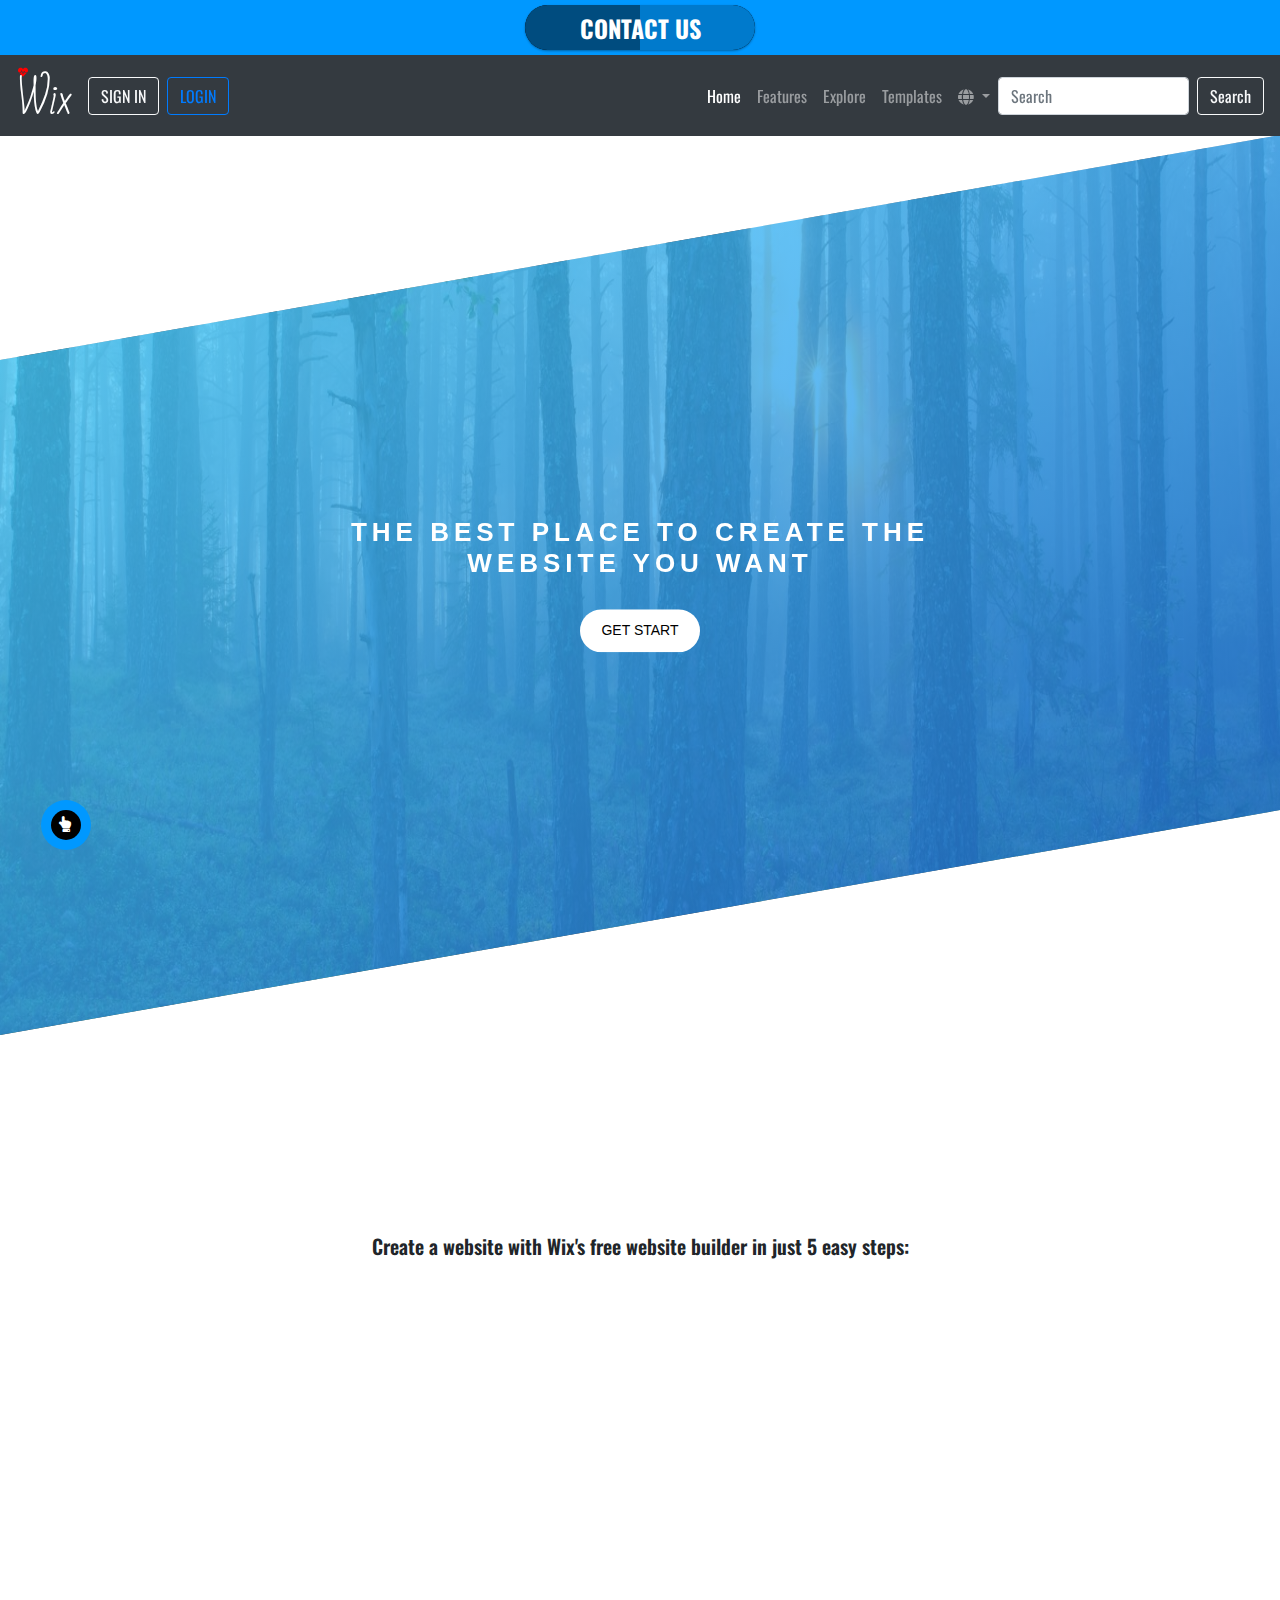
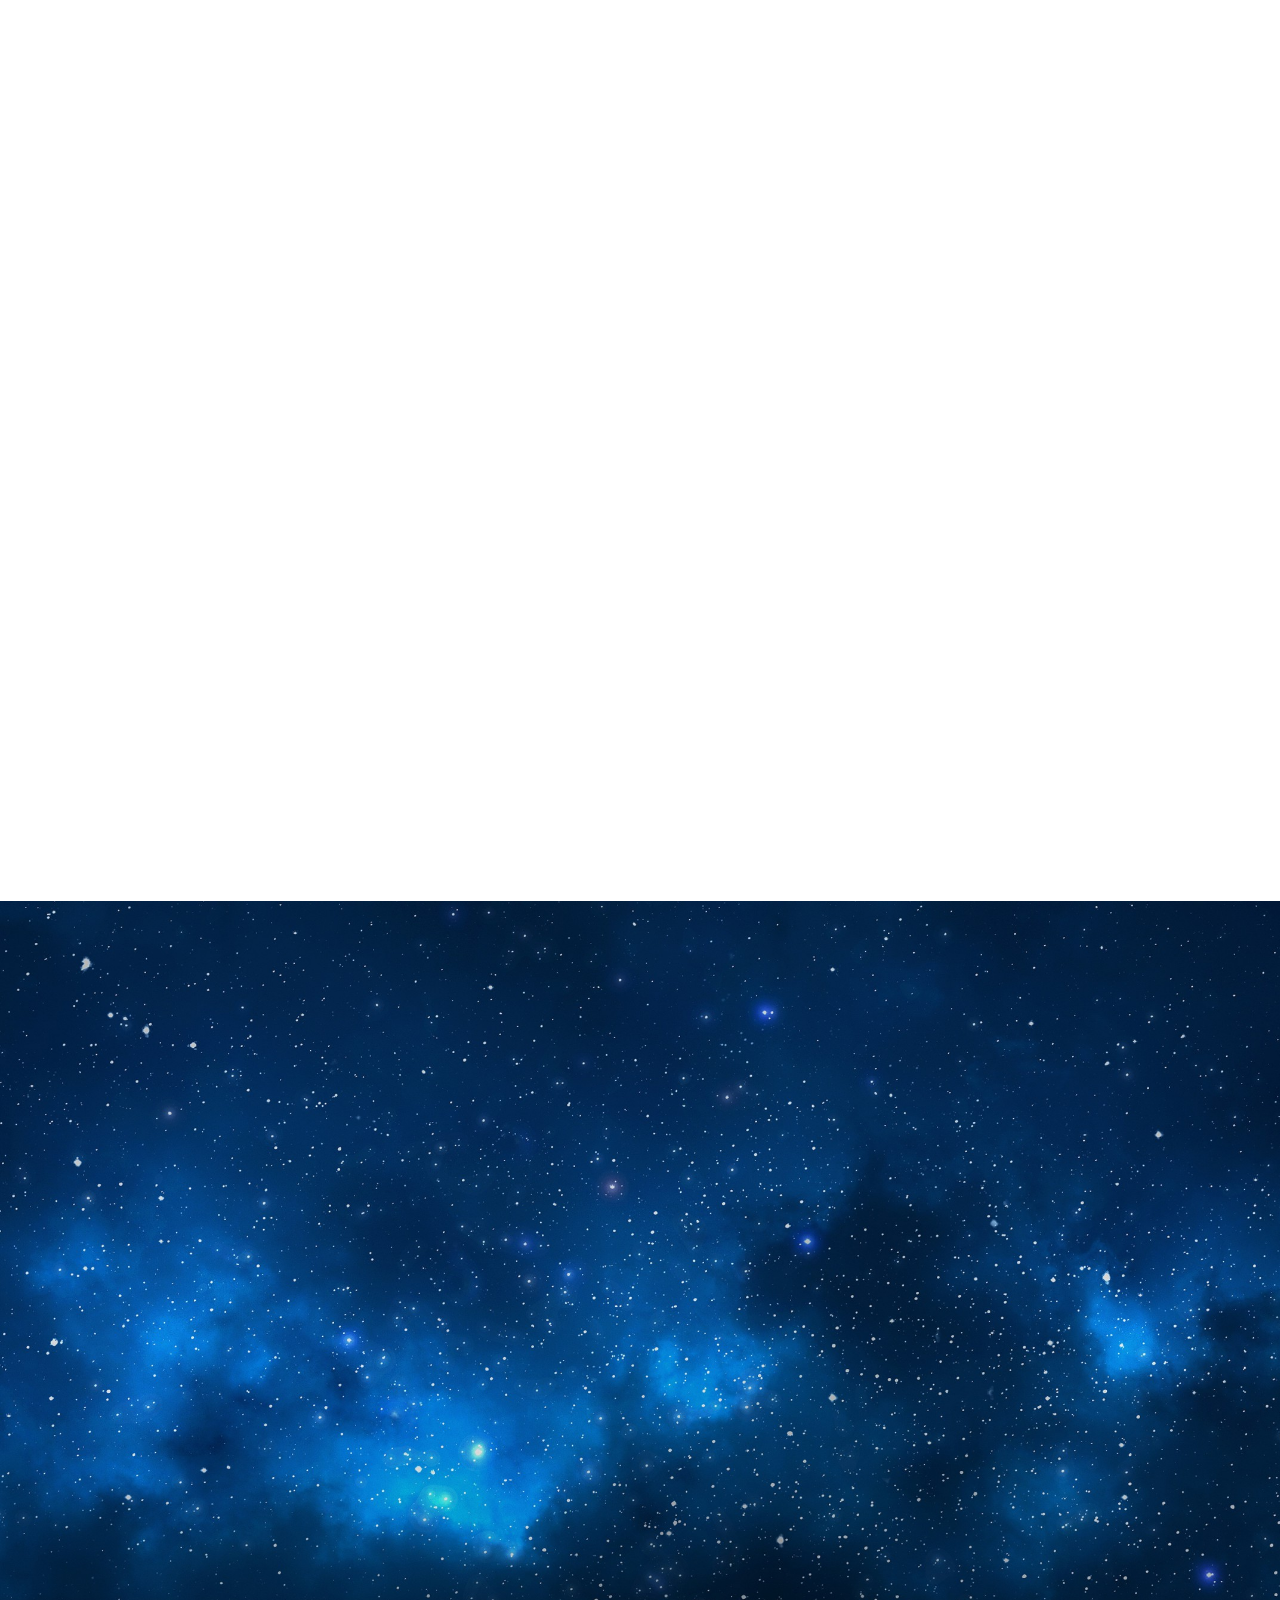
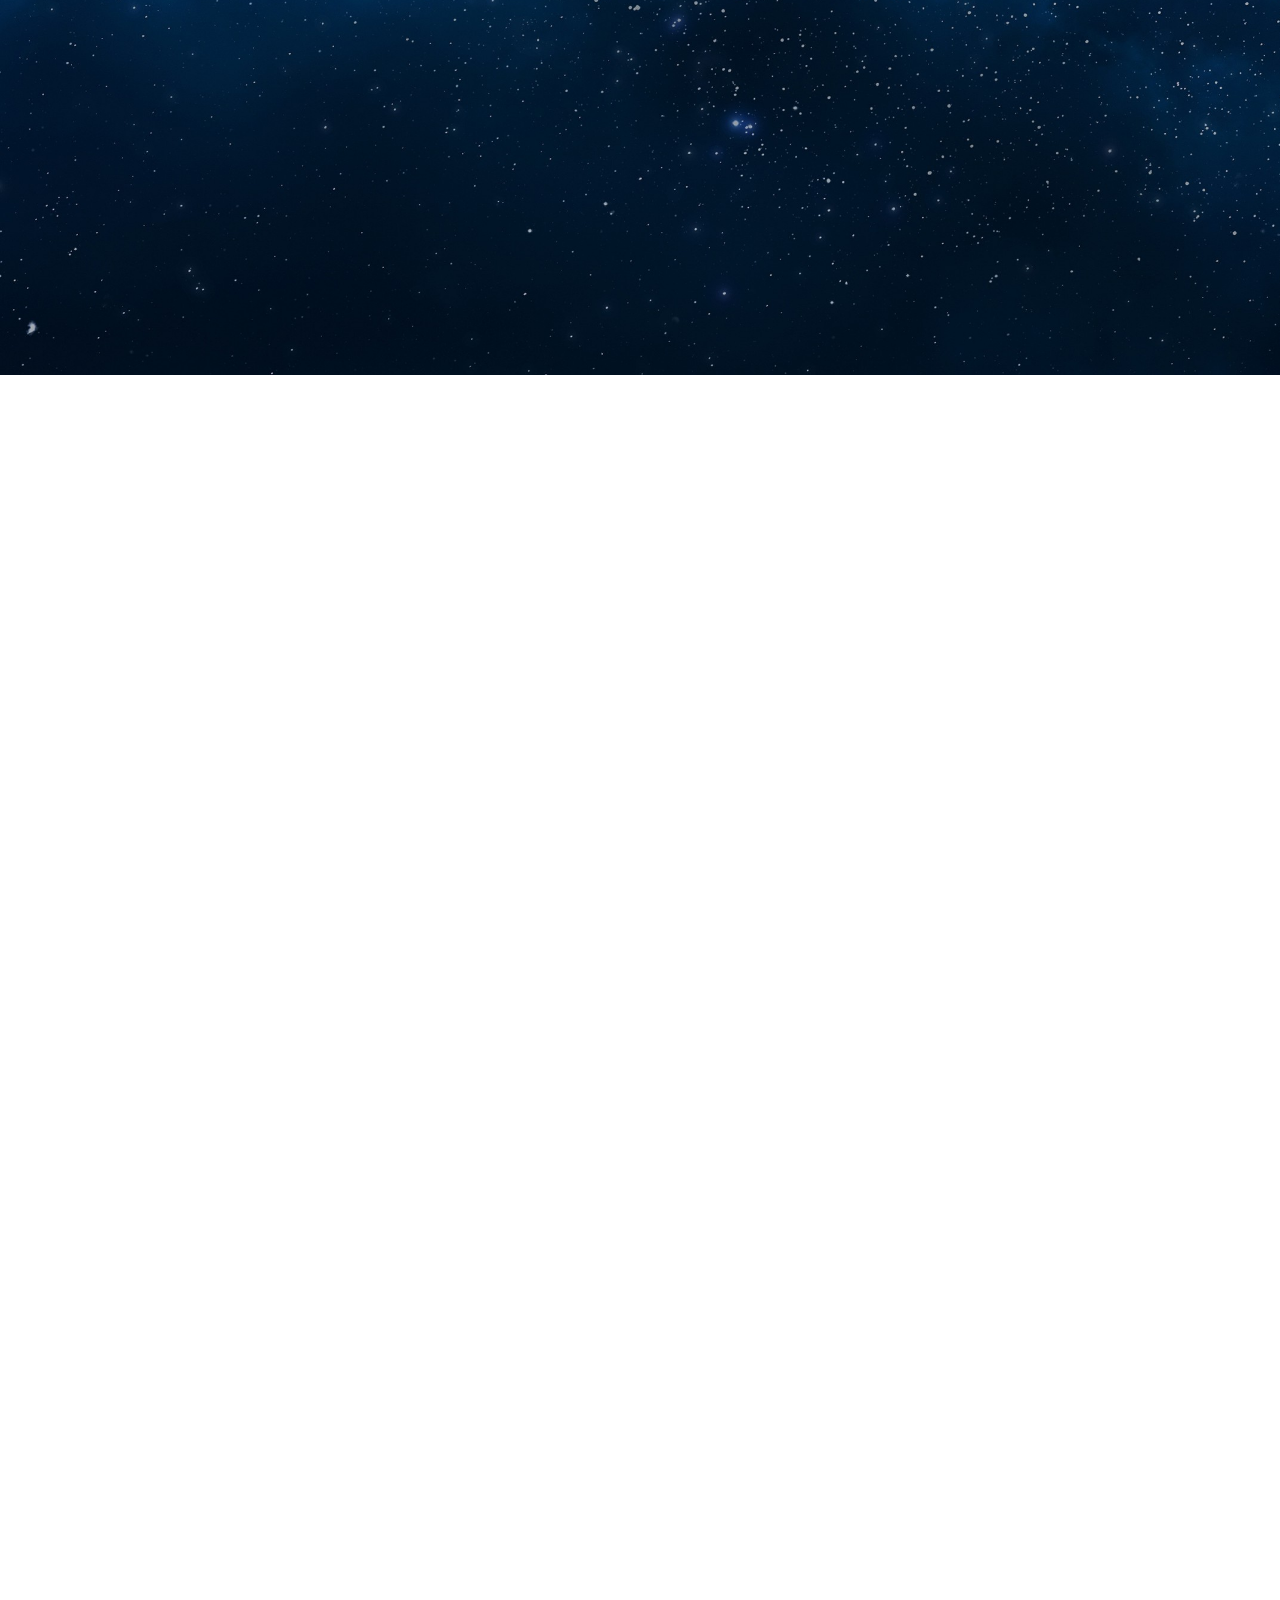
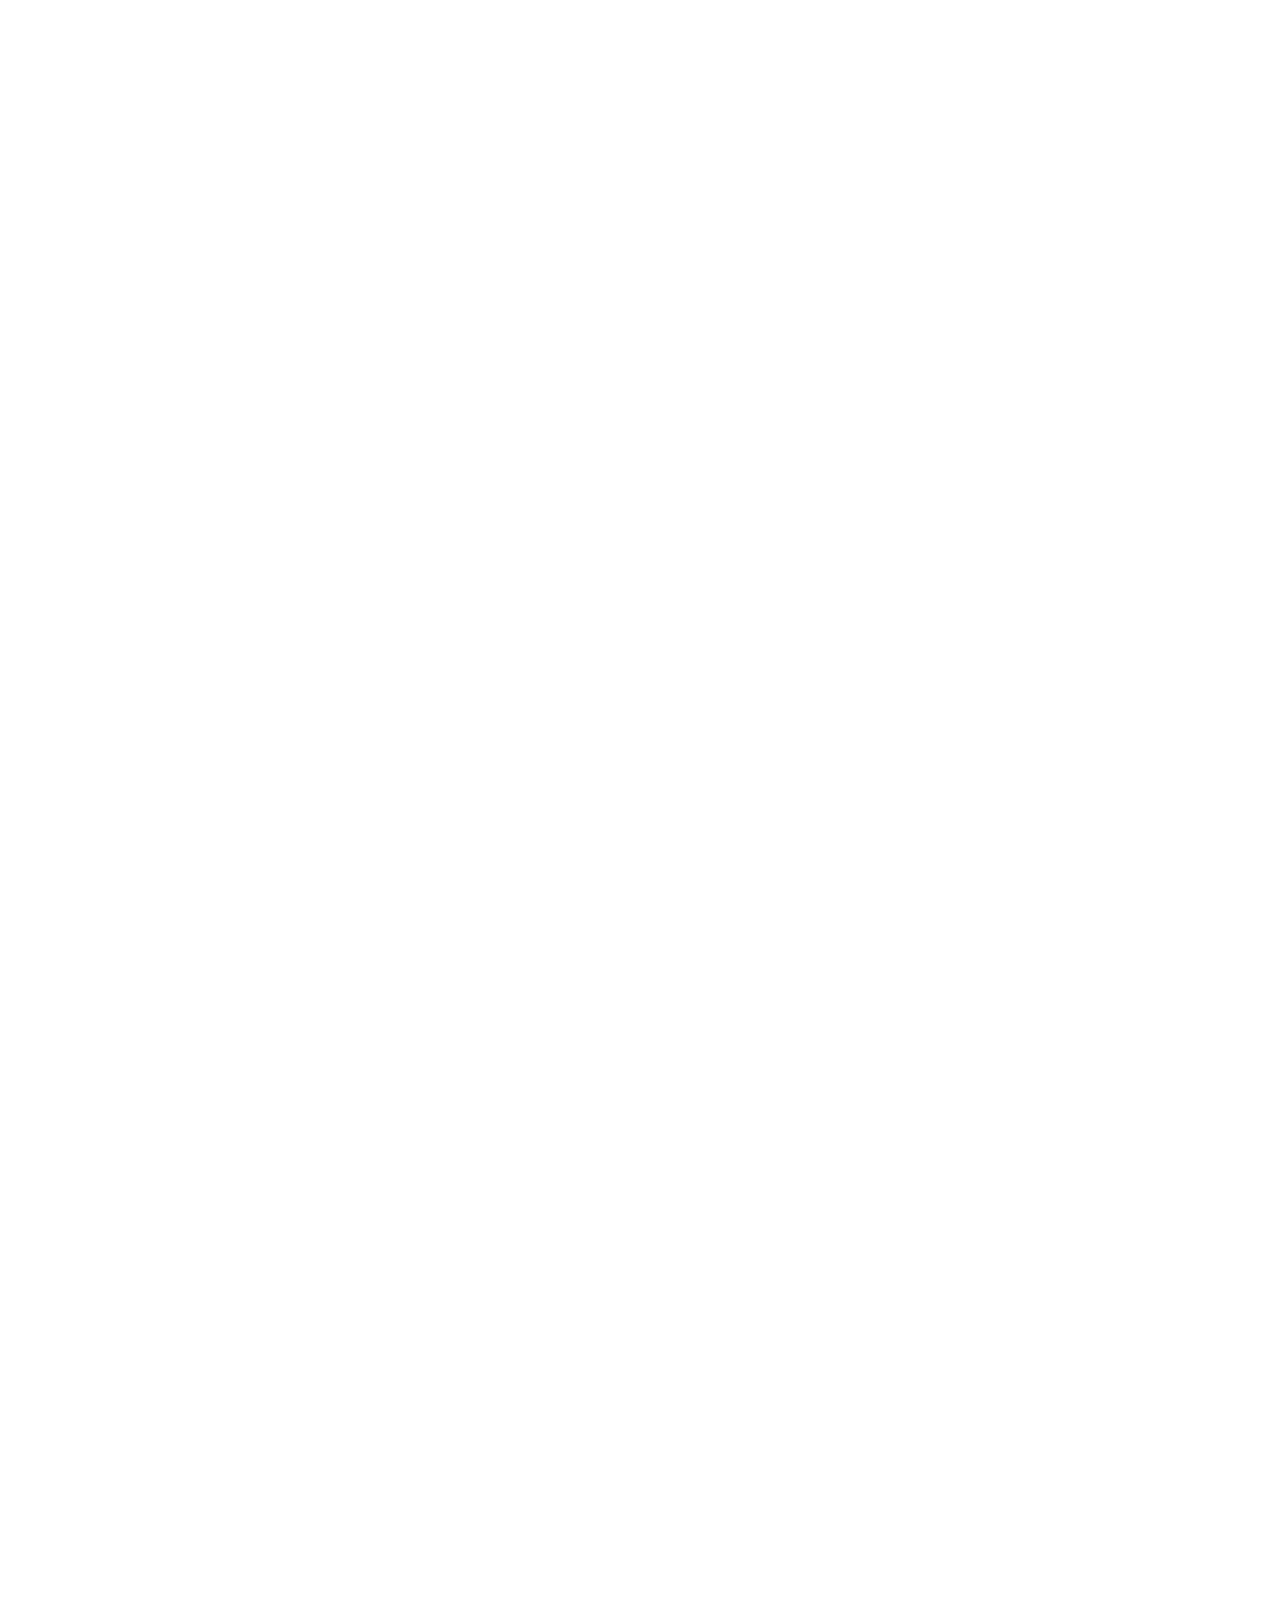
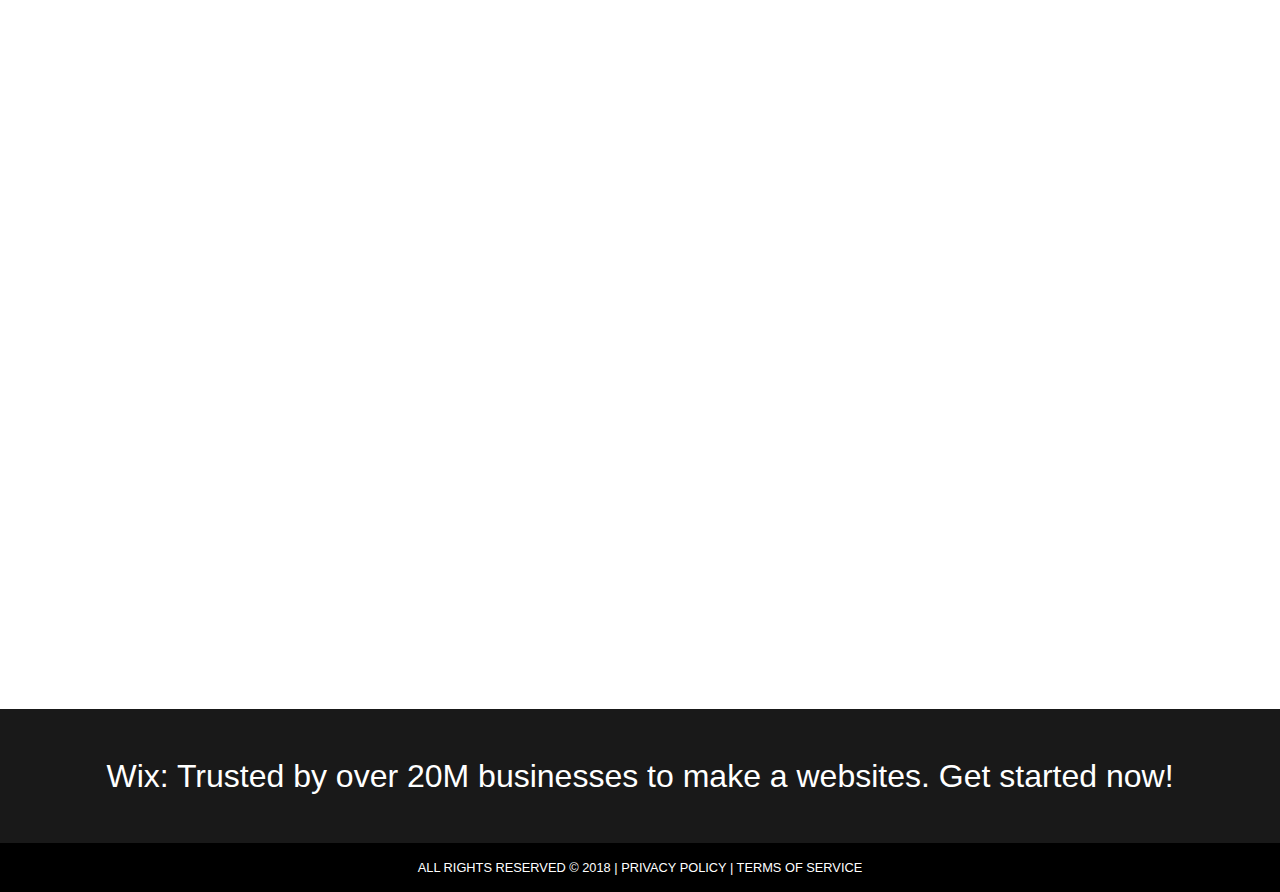
<file: index.html>
<!--<!DOCTYPE html>-->

<html>
    <head>
        
<title>&#9752; Wix &#9752;</title>
<link rel="stylesheet" href="assets/css/bootstrap.min.css"/>  
        
<link rel="stylesheet" href="assets/css/all.css"/>   
        
<link rel="stylesheet" href="assets/css/animate.css">


<link href="https://fonts.googleapis.com/css?family=Bad+Script" rel="stylesheet"> 
<link href="https://fonts.googleapis.com/css?family=Oswald" rel="stylesheet">

        


      

<link rel="stylesheet" href="assets/css/home-style.css"/>


 
 </head>
    <body>
        <div id="up-cont">
         <div id="up"><i class="fas fa-hand-point-up"></i></div>
        </div>
        <!-- login and sign in -->
        
<div id="id01" class="modal">
  
  <form class="modal-content animate" >
    <div class="imgcontainer">
      <span onclick="document.getElementById('id01').style.display='none'" class="close2" title="Close Modal">&times;</span>
      <img src="assets/images/img9.gif" alt="Avatar" class="avatar">
    </div>

    <div class="container">
      <label for="uname"><b>Username</b></label>
      <input  class="form-control my-3"type="text" placeholder="Enter Username" name="uname" required>

      <label for="psw"><b>Password</b></label>
      <input class="form-control my-3"type="password" placeholder="Enter Password" name="psw" required>
        
      <button class=" mb-3 btn our-btn btn-block"type="submit">Login</button>
      <label>
        <input type="checkbox" checked="checked" name="remember"> Remember me
      </label>
    </div>

    <div class="container" style="background-color:#f1f1f1">
      <button type="button" onclick="document.getElementById('id01').style.display='none'" class="btn btn-danger cancelbtn">Cancel</button>
      <span class="psw">Forgot <a href="#">password?</a></span>
    </div>
  </form>
</div>
   <div id="id02" class="modal2 animate">
  <span onclick="document.getElementById('id02').style.display='none'" class="close2" title="Close Modal">&times;</span>
  <form class="modal2-content">
    <div  id="contOfForm"class="container ">
      <h1>Sign Up</h1>
      <p>Please fill in this form to create an account.</p>
      <hr>
      <label for="email"><b>Email</b></label>
      <input type="text"  class=" mb-3 form-control "placeholder="Enter Email" name="email" required>

      <label for="psw"><b>Password</b></label>
      <input type="password"  class=" mb-3 form-control" placeholder="Enter Password" name="psw" required>

      <label for="psw-repeat"><b>Repeat Password</b></label>
      <input type="password" class=" mb-3 form-control" placeholder="Repeat Password" name="psw-repeat" required>
      
      <label>
        <input type="checkbox" checked="checked" name="remember" style="margin-bottom:15px"> Remember me
      </label>

      <p>By creating an account you agree to our <a href="#" style="color:dodgerblue">Terms & Privacy</a>.</p>

      <div class="clearfix">
          <button type="submit" class="btn  btn-block our-btn signupbtn2">Sign Up</button>
        <button type="button" onclick="document.getElementById('id02').style.display='none'" class="btn btn-danger btn-block cancelbtn2">Cancel</button>
        
      </div>
    </div>
  </form>
</div>
        <div id="id03" class="modal3">
   <span onclick="document.getElementById('id03').style.display='none'" class="close3" title="Close Modal3">&times;</span>
  <form class="modal-content animate" >
  

    
    <div class="container btn-no">
       <a href="scratch.html"> <button type="button" class="btn our-btn btn-lg btn-block my-5">Start From Scratch</button></a>
<a href="temp-home.html"><button type="button" class="btn bg-dark text-white btn-lg btn-block my-5 ">Our Ready Templates</button></a>
       
        
      <button type="button" onclick="document.getElementById('id03').style.display='none'" class="btn btn-danger cancelbtn">Cancel</button>
     
    </div>
  </form>
</div>
        
        <!----------------------------->
        
        
       <nav  id="nav-2" class="bg-mine"> <div>
        <div class="hover"><span>CONTACT US</span><a class="social-link" href="#" target="_blank"><i class="fab fa-twitter"></i></a><a class="social-link" href="#" target="_blank"><i class="fab fa-codepen"></i></a><a class="social-link" href="#" target="_blank"><i class="fab fa-instagram"></i></a><a class="social-link" href="#" target="_blank"><i class="fab fa-github"></i></a></div>
      </div></nav>
        
        <nav class="navbar bg-mine my-font navbar-expand-lg navbar-dark bg-dark ">
  <a class="navbar-brand pt-3" href="index.html"><span>W</span>ix</a>
<!--
            <ul class="navbar-nav ">
            <li class="nav-item dropdown">
                
        <a class="nav-link dropdown-toggle" href="#" id="navbarDropdown" role="button" data-toggle="dropdown" aria-haspopup="true" aria-expanded="false">
          <i class="fas fa-globe"></i>
        </a>
        <div class="dropdown-menu" aria-labelledby="navbarDropdown">
          <a class="dropdown-item" href="#">English</a>
          <a class="dropdown-item" href="#">Arabic</a>
          
        </div>
      </li>
                </ul>
-->
            
<button type="button" onclick="document.getElementById('id01').style.display='block'" style="width:auto;" class="btn btn-outline-light">SIGN IN</button>   
            <button type="button" class=" mx-2 btn btn-outline-primary" onclick="document.getElementById('id02').style.display='block'" style="width:auto;" >LOGIN</button>
  <button class="navbar-toggler" type="button" data-toggle="collapse" data-target="#navbarSupportedContent" aria-controls="navbarSupportedContent" aria-expanded="false" aria-label="Toggle navigation">
    <span class="navbar-toggler-icon"></span>
  </button>

  <div class="collapse navbar-collapse" id="navbarSupportedContent">
    <ul class="navbar-nav ">
      <li class="nav-item active">
        <a class="nav-link" href="index.html">Home <span class="sr-only">(current)</span></a>
      </li>
      <li class="nav-item">
        <a class="nav-link" href="#"  id="FeaturesBtn">Features</a>
      </li>
        <li class="nav-item">
        <a class="nav-link" href="explore.html">Explore</a>
      </li>
        <li class="nav-item">
        <a class="nav-link" href="#" id="Templates">Templates</a>
      </li>
        <li class="nav-item dropdown">
                
        <a class="nav-link dropdown-toggle" href="#" id="navbarDropdown" role="button" data-toggle="dropdown" aria-haspopup="true" aria-expanded="false">
          <i class="fas fa-globe"></i>
        </a>
        <div class="dropdown-menu" aria-labelledby="navbarDropdown">
          <a class="dropdown-item" href="#">English</a>
<!--          <a class="dropdown-item" href="#">Arabic</a>-->
          
        </div>
      </li>
      
    </ul>
    <form class="form-inline my-2 my-lg-0">
      <input class="form-control mr-sm-2" type="search" placeholder="Search" aria-label="Search">
      <button class="btn btn-outline-light my-2 my-sm-0" type="submit">Search</button>
    </form>
      
     
  </div>
</nav>
        
          
        
        <div class="clearfix"></div>
        
         <header class="header">
	
	
	<div class="text-box">
		<h1 class="heading-primary">
			<span class="heading-primary-main wow fadeIn" data-wow-duration="2s">The Best Place to create the Website You Want</span>
<!--			<span class="heading-primary-sub">The secondary heading</span>-->
		</h1>
		<a href="#" class="btn btn-white btn-animated wow bounce open">Get Start</a>
	</div>
</header>
        
        <div id="first-section">
        <section>
        
             <h2  class="text-center my-5 wow rubberBand" >How to <span>Create</span> a Free Website</h2>
            <h4 class="text-center my-5 px-5 ">Create a website with Wix's free
website builder in just 5 easy steps:</h4>
        
        <div class="steps">
<article  class="wow fadeInUp">
  <h3  >step</h3>
  <h4>Sign up</h4>
  <p>Sign up for a free Wix account. Choose what kind of website you want to create.</p>
</article>
<article class="wow fadeInUp" >
  <h3>step</h3>
  <h4>Answer questions</h4>
  <p>Answer a few simple questions to get a site created for you with Wix ADI. Or you can start by choosing a designer-made template you like.</p>
</article>
<article class="wow fadeInUp" >
  <h3>step</h3>
  <h4>Customize </h4>
  <p>Customize anything on your site. You can add videos, images, text & more.</p>
</article>
<article class="wow fadeInUp">
  <h3>step</h3>
  <h4>Publish</h4>
  <p>When you’re ready, publish your website to easily share it with the world.</p>
</article>
<article class="wow fadeInUp" >
  <h3>step</h3>
  <h4>Develop</h4>
  <p>Add more as you grow, like your own online store, booking system and more.</p>
</article>
  
  </div>
        
        </section>
        
      </div>
        
        
        
        <div id="sec-section">
            
            <div class="first-row wow slideInLeft">
            <div class="row">
                <div class="col "></div>
                <div class="col-lg-7 pt-3">
                <h2 class="p-5">  The Freedom to Create Anything</h2>
                </div>
                <div class="col-lg-4  "></div>
            </div>
        </div>
            
            
             <div class="sec-row wow slideInRight">
            <div class="row">
              
                <div class="col-lg-12 py-5">
                
                </div>
            </div>
        </div>
            
            
           <div class="thi-row wow slideInRight">
            <div class="row">
                <div class="col-lg-4 "></div>
                
                <div class="col-lg-6 p-3">
                    <div class="whitee p-5">
                <h4 > We believe anything is possible with the right website builder. Whether you're about to create a website for the first time or you're a long time pro, we've got you covered. You have two ways to start: Get a free website designed for you with Wix Artificial Design Intelligence or get total design freedom with the Wix Editor. You can always add advanced functionality to your website with Wix Code. It's time to get your professional website.</h4>
                    
                    <a class="btn mt-4 float-right open">Get Started<i class="far fa-hand-point-right ml-3"></i></a>
                        
                    <div class="clearfix"></div>
                        </div>
                </div>
                <div class="col"></div>
            </div>
        </div>  
            
            
             <div class="fourth-row">
            <div class="row">
              
                <div class="col-lg-12 py-5">
                
                </div>
            </div>
        </div>
            
            
            
        </div>
        
        <div id="third-section" class="py-5">
        
        <div class="container my-pos">
            <div class="row mt-5">
            
                <div class="col-md-7 col-sm-12 p-5 wow fadeInRight" data-wow-delay=".8s">
                
                
                <h2>Manage and Grow Your Business Online</h2>
                    <p>No matter who you are photographer, restaurant owner, musician, hotelier and more, you can manage your website and business all in one place. With Wix, the possibilities are really endless! We offer 200 Apps and services to make it easier for you to grow your business or brand online. Easily send beautiful emails, start your own blog, get booked online, open your own online store and more.</p>
                    
                    <button  class="btn my-btn open">Get start</button>
                </div>
                
            <div class="col-md-5 col-sm-12 cont-person py-5 px-5 wow fadeInLeft"  data-wow-delay=".8s">
                
                <div class="  person">
                 <img class="img-fluid" src="assets/images/person1.jpg">
                <div class="bk">
                    </div>
                
                
                
                </div>
                
                
                
                </div>
            
            
            </div>
            
                 <div class="row ">
             <div class="col-md-5 col-sm-12 cont-person my-5 p-5 wow fadeInRight" data-wow-delay=".8s" >
                
                <div class="  person2">
                 <img class="img-fluid" src="assets/images/person2.jpg">
                <div class="bk">
                    </div>
                
                
                
                </div>
                
                
                
                </div>
                     
                <div class="col-md-7 col-sm-12 p-5 my-5 wow fadeInLeft" data-wow-delay=".8s">
                
                
                <h2>What Makes Our Website Builder the Best Choice for You?</h2>
                    <p>It's simple. With Wix, you get the freedom to create a free website that looks exactly the way you want. It doesn't matter how experienced you are. Prefer to have a website built for you? Try Wix ADI. Need advanced code capabilities? You've got that too. With Wix, you get the whole package, including a website builder, reliable web hosting, top security, and the best SEO for your website. And that's not all, our dedicated Support Team is always here for you.
Over 125 million people worldwide choose Wix to create a website and manage their business online. Still not convinced? Try our free website builder yourself.</p>
                    
                    <button  class="btn my-btn open">Get start</button>
                </div>
                
           
            
            
            </div>
            
            
            </div>
        
        
        </div>
        
        <div id="fourth-section" class="my-5" > 
            
            <div class="cont mx-auto w-80">
                
                <h2  class="text-center my-5 wow fadeIn" data-wow-delay="1.5s">Powerful  <span > Features</span> For Your Website</h2>
                
                    
                            
                <div class=" wow slideInDown col-md-6 col-sm-12 p-0 float-left ">
                    <div class="img-coll ">
                    <div class="big-box">
                    <img class="img-fluid " src="assets/images/one.jpg">
                        
                        <div class="small-box"><h5>Beautiful Blog</h5><p>Create a beautiful blog, grow your community and share your ideas with the world.</p> </div>
                        
                    </div>
                     <div class="big-box">
                    <img class="img-fluid " src="assets/images/two.jpg">
                         <div class="small-box"><h5>Media Galleries</h5><p>Display your high-quality images, videos and text in a fully-customizable gallery.</p> </div>
                    </div>
                     <div class="big-box" >
                    <img class="img-fluid " src="assets/images/three.jpg">
                         <div class="small-box"><h5>Industry-Leading SEO</h5><p>Follow your own personalized SEO plan to get your website found on Google.</p> </div>
                    </div>
                     <div class="big-box">
                    <img class="img-fluid " src="assets/images/four.jpg">
                         <div class="small-box"><h5>Modern Design</h5><p>Create a beautiful design, grow your community and share your ideas with the world.</p> </div>
                         
                        
                    </div>
                        
            
            </div>
            </div>
                 
                <div class=" wow slideInUp col-md-6 col-sm-12 p-0  float-left">
                    <div class="img-coll ">
                    <div class="big-box">
                    <img class="img-fluid" src="assets/images/five.jpg">
                        <div class="small-box"><h5>Custom Domains</h5><p>Get a personalized domain name that matches your brand and business.</p> </div>
                    </div>
                     <div class="big-box">
                    <img class="img-fluid " src="assets/images/six.jpg">
                         <div class="small-box"><h5>Online Store</h5><p>Create a beautiful storefront and manage all your products and orders in one place.</p> </div>
                    </div>
                     <div class="big-box">
                    <img class="img-fluid " src="assets/images/seven.jpg">
                         <div class="small-box"><h5>Friendly User Interface</h5><p>Create a beautiful design with an easy steps, like you are playing with codes.</p> </div>
                    </div>
                    <div class="big-box">
                    <img class="img-fluid " src="assets/images/nine2.jpg">
                        <P class="text-center mt-1 big"><a class="btn mt-4 open">Get Started<i class="far fa-hand-point-right ml-3 "></i></a></P>
                        <div class="small-box"><h5>Mobile Friendly</h5><p>Look amazing on every screen with a mobile-friendly version of your website.</p> </div>
                    </div>
                     
            
            </div>
            </div>
                <div class="clearfix"></div>
</div>
                    
                    
           
            
            
    
            
            
        </div> 
        
        
        
        <footer class="  text-center  ">
        <h2 class="p-5">
Wix: Trusted by over 20M businesses to make a websites. <a href="#">Get started now!</a>
</h2>
            <div class="bottom-bar">
      All Rights Reserved © 2018 | <a href="#">Privacy Policy</a> | <a href="#">Terms of Service</a> </div>
        
        
        
        </footer>
        
        

        

  

    
        <script src="assets/js/jquery-3.3.1.min.js"></script> 
        <script src="assets/js/popper.min.js"></script>        
        <script src="assets/js/bootstrap.min.js"></script>
        <script src="assets/js/wow.min.js"></script>
        <script src="assets/js/home-js.js"></script>
         

    </body>
</html>
</file>
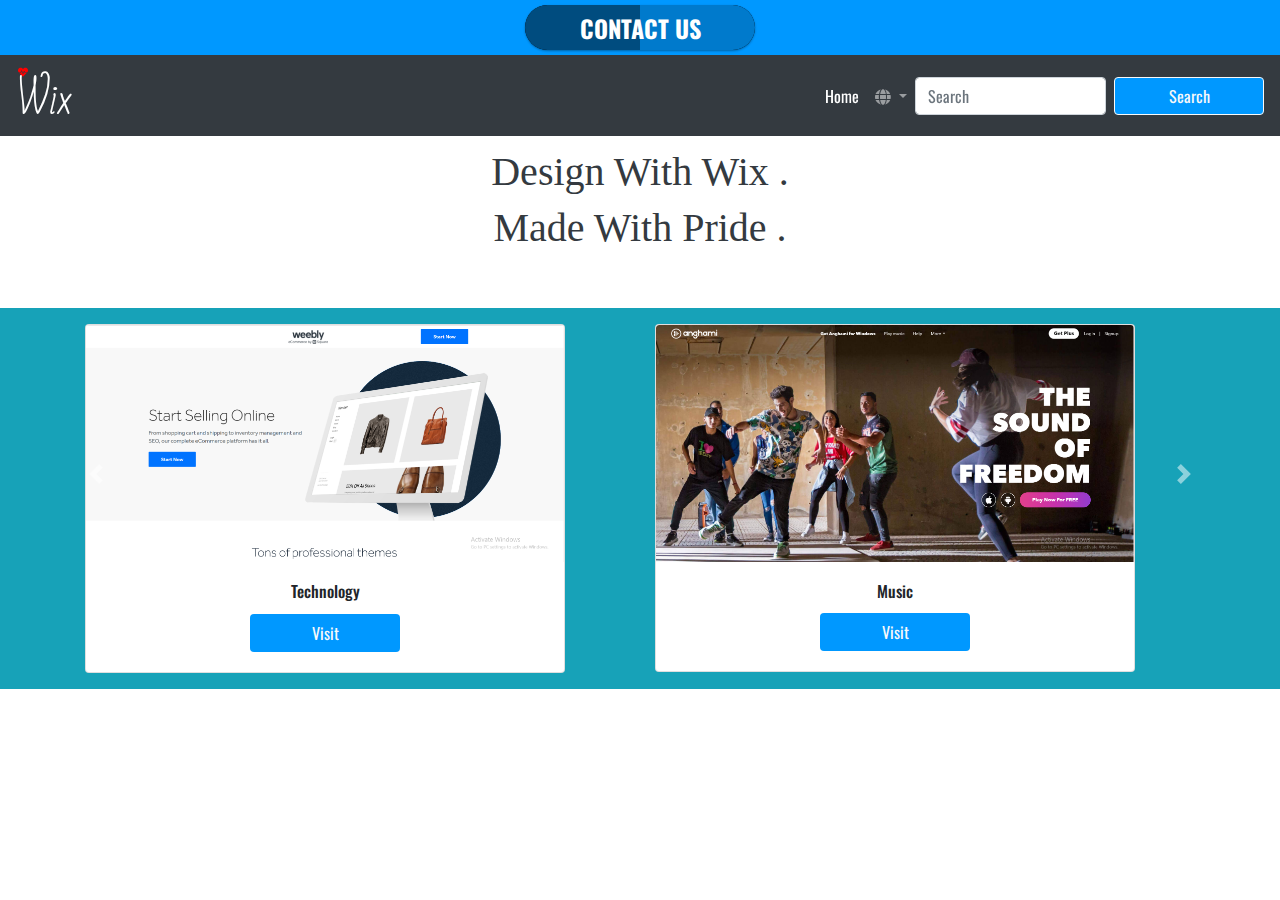
<file: explore.html>
<html>
<head> 
    
<link rel="stylesheet" href="assets/css/bootstrap.min.css"/>
<link rel="stylesheet" href="assets/css/all.css"/>
<link rel="stylesheet" href="assets/css/explore-style.css"/>
    
<link href="https://fonts.googleapis.com/css?family=Bad+Script" rel="stylesheet"> 
<link href="https://fonts.googleapis.com/css?family=Oswald" rel="stylesheet">


</head>

<body>
    
   
    <section class="header bg-dark">
         <nav  id="nav-2" class="bg-mine"> <div>
        <div class="hover"><span>CONTACT US</span><a class="social-link" href="#" target="_blank"><i class="fab fa-twitter"></i></a><a class="social-link" href="#" target="_blank"><i class="fab fa-codepen"></i></a><a class="social-link" href="#" target="_blank"><i class="fab fa-instagram"></i></a><a class="social-link" href="#" target="_blank"><i class="fab fa-github"></i></a></div>
      </div></nav>
        
        <nav class="navbar bg-mine my-font navbar-expand-lg navbar-dark bg-dark ">
  <a class="navbar-brand pt-3" href="index.html"><span>W</span>ix</a>
<!--
            <ul class="navbar-nav ">
            <li class="nav-item dropdown">
                
        <a class="nav-link dropdown-toggle" href="#" id="navbarDropdown" role="button" data-toggle="dropdown" aria-haspopup="true" aria-expanded="false">
          <i class="fas fa-globe"></i>
        </a>
        <div class="dropdown-menu" aria-labelledby="navbarDropdown">
          <a class="dropdown-item" href="#">English</a>
          <a class="dropdown-item" href="#">Arabic</a>
          
        </div>
      </li>
                </ul>
-->
            


  <div class="collapse navbar-collapse" id="navbarSupportedContent">
    <ul class="navbar-nav ">
      <li class="nav-item active">
        <a class="nav-link" href="index.html">Home <span class="sr-only">(current)</span></a>
      </li>
      
        <li class="nav-item dropdown">
                
        <a class="nav-link dropdown-toggle" href="#" id="navbarDropdown" role="button" data-toggle="dropdown" aria-haspopup="true" aria-expanded="false">
          <i class="fas fa-globe"></i>
        </a>
        <div class="dropdown-menu" aria-labelledby="navbarDropdown">
          <a class="dropdown-item" href="#">English</a>
<!--          <a class="dropdown-item" href="#">Arabic</a>-->
          
        </div>
      </li>
      
    </ul>
    <form class="form-inline my-2 my-lg-0">
      <input class="form-control mr-sm-2" type="search" placeholder="Search" aria-label="Search">
      <button class="btn btn-outline-light my-2 my-sm-0" type="submit">Search</button>
    </form>
      
     
  </div>
</nav>
    </section>
    
    <section class="header-text text-center font-weight-bold text-dark">
    <h1 class="mt-5">Design With Wix . </h1>
    <h1>Made With Pride .</h1>
    </section>    
    
    
<div id="carouselExampleControls" class="carousel slide pt-5" data-ride="carousel">
<div class="carousel-inner">
         
<div class="carousel-item active bg-info py-3">
<div class="container">
<div class="row">
         
<div class="col-md-6">             
<div class="card" style="width: 30rem;">
  <img class="card-img-top img-fluid" src="assets/images/web.PNG" alt="Card image cap">
  <div class="card-body text-center">
    <h6 class="card-title">Technology</h6>
    <a href="https://www.weebly.com" class="btn text-light">Visit</a>
  </div>
</div>
    </div>            
           
<div class="col-md-6">
<div class="card" style="width: 30rem;">
  <img class="card-img-top" src="assets/images/music.PNG" alt="Card image cap">
  <div class="card-body text-center">
    <h6 class="card-title">Music</h6>
    <a href="https://www.anghami.com/" class="btn text-light">Visit</a>
  </div>
</div>   
</div> 
            
            
</div>    
</div>
</div>      
<div class="carousel-item bg-info py-3">
      <div class="container">
        <div class="row">
         
        <div class="col-md-6">
             <div class="card" style="width: 30rem;">
  <img class="card-img-top" src="assets/images/art.PNG" alt="Card image cap">
  <div class="card-body text-center">
    <h6 class="card-title">Art</h6>
    <a href="https://www.pinterest.com/" class="btn btn-warning text-light">Visit</a>
  </div>
</div>
         </div>
            
        <div class="col-md-6">
            <div class="card" style="width: 30rem;">
  <img class="card-img-top" src="assets/images/films.PNG" alt="Card image cap">
  <div class="card-body text-center">
    <h6 class="card-title">Films</h6>
    <a href="http://coprimesoft.com" class="btn btn-warning text-light">Visit</a>
  </div>
</div>
            </div>     
         </div> 
            
            
        </div> 
    </div>    
<div class="carousel-item bg-info py-3">
<div class="container">
        <div class="row">
<div class="col-md-6"> 
  <div class="card" style="width: 30rem;">
  <img class="card-img-top" src="assets/images/business.PNG" alt="Card image cap">
  <div class="card-body text-center">
    <h6 class="card-title">Coffee Shop</h6>
    <a href="http://www.engage.veented.com" class="btn btn-warning text-light">Visit</a>
  </div>
  </div>
  </div>       
  
<div class="col-md-6"> 
  <div class="card" style="width: 30rem;">
  <img class="card-img-top" src="assets/images/shop.PNG" alt="Card image cap">
  <div class="card-body text-center">
     <h6 class="card-title mt-1">Hand Made</h6>
    <a href="https://www.etsy.com" class="btn btn-warning text-light">Visit</a>
  </div>
  </div>
  </div>   
            
          
           
            
        </div> 
    </div>
    </div>
      
</div>
    
<a class="carousel-control-prev" href="#carouselExampleControls" role="button" data-slide="prev">
    <span class="carousel-control-prev-icon" aria-hidden="true"></span>
    <span class="sr-only">Previous</span>
  </a>
<a class="carousel-control-next" href="#carouselExampleControls" role="button" data-slide="next">
    <span class="carousel-control-next-icon" aria-hidden="true"></span>
    <span class="sr-only">Next</span>
  </a>

 </div> 


<script src="assets/js/jquery-3.3.1.min.js"></script> 
<script src="assets/js/popper.min.js"></script>        
<script src="assets/js/bootstrap.min.js"></script>      

    
</body>
</html>
</file>
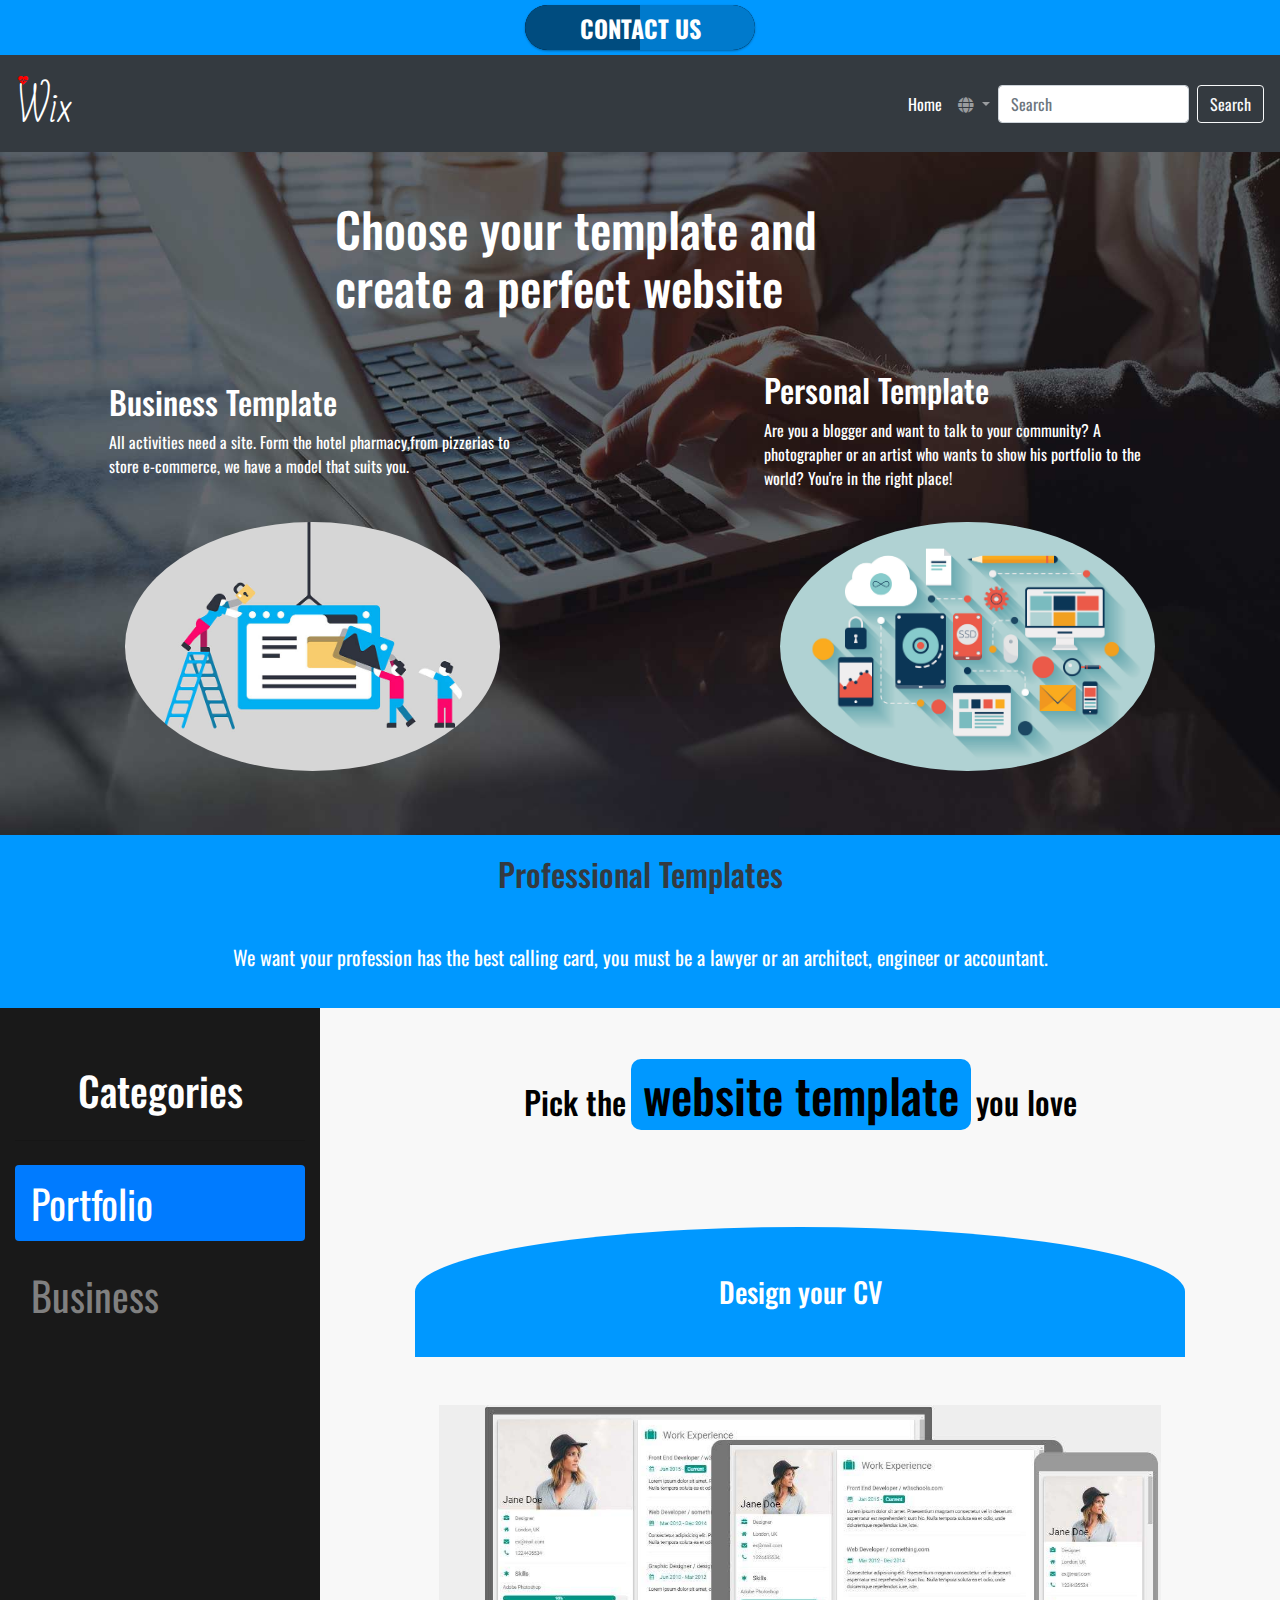
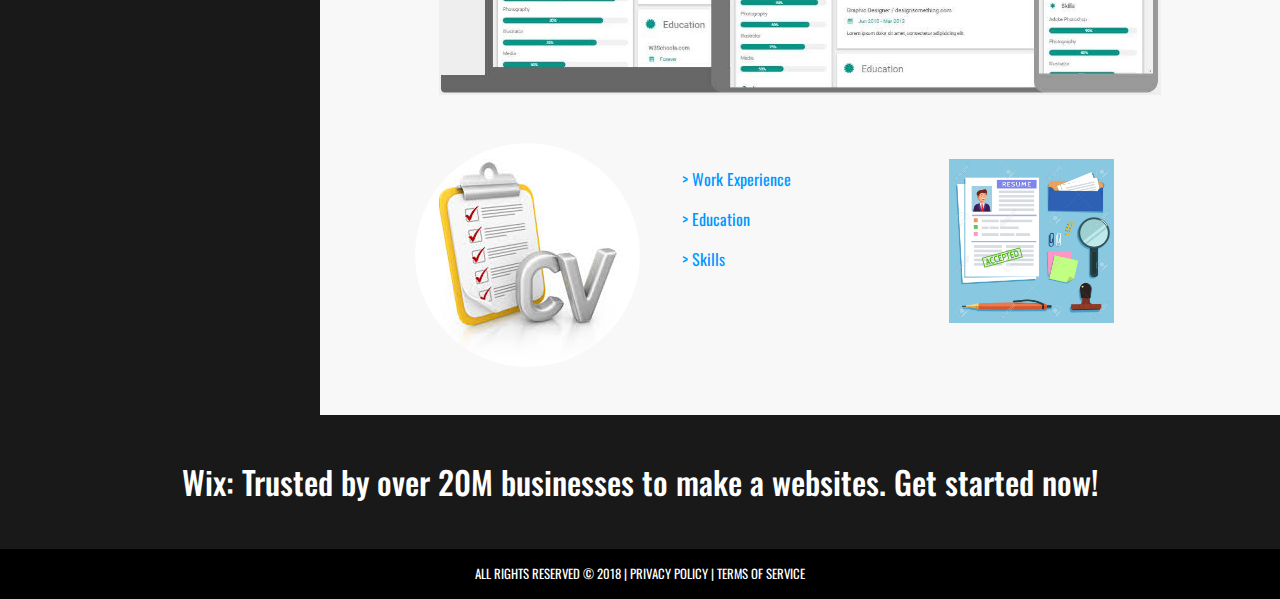
<file: temp-home.html>
<html>
<head>    
<link rel="stylesheet" href="assets/css/bootstrap.min.css"/>
<link rel="stylesheet" href="assets/css/all.css"/>
<link rel="stylesheet" href="assets/css/template-style.css"/>
<link href="https://fonts.googleapis.com/css?family=Poiret+One" rel="stylesheet">
<link href="https://fonts.googleapis.com/css?family=Charm" rel="stylesheet">
<link href="https://fonts.googleapis.com/css?family=Charm|Yeseva+One" rel="stylesheet">
<link href="https://fonts.googleapis.com/css?family=Fredericka+the+Great" rel="stylesheet">
<link href="https://fonts.googleapis.com/css?family=Cinzel+Decorative" rel="stylesheet">
<link href="https://fonts.googleapis.com/css?family=Great+Vibes" rel="stylesheet">
<link href="https://fonts.googleapis.com/css?family=Domine" rel="stylesheet">

<link href="https://fonts.googleapis.com/css?family=Bad+Script" rel="stylesheet"> 
<link href="https://fonts.googleapis.com/css?family=Oswald" rel="stylesheet">
        
<title>Template</title>
</head>
    
<body>
        
        
<nav  id="nav-2" class="bg-mine"> <div>
        <div class="hover"><span>CONTACT US</span><a class="social-link" href="#" target="_blank"><i class="fab fa-twitter"></i></a><a class="social-link" href="#" target="_blank"><i class="fab fa-codepen"></i></a><a class="social-link" href="#" target="_blank"><i class="fab fa-instagram"></i></a><a class="social-link" href="#" target="_blank"><i class="fab fa-github"></i></a></div>
      </div></nav>
        
<nav class="navbar bg-mine my-font navbar-expand-lg navbar-dark bg-dark ">
  <a class="navbar-brand pt-3" href="index.html"><span>W</span>ix</a>
<!--
            <ul class="navbar-nav ">
            <li class="nav-item dropdown">
                
        <a class="nav-link dropdown-toggle" href="#" id="navbarDropdown" role="button" data-toggle="dropdown" aria-haspopup="true" aria-expanded="false">
          <i class="fas fa-globe"></i>
        </a>
        <div class="dropdown-menu" aria-labelledby="navbarDropdown">
          <a class="dropdown-item" href="#">English</a>
          <a class="dropdown-item" href="#">Arabic</a>
          
        </div>
      </li>
                </ul>
-->
            


  <div class="collapse navbar-collapse" id="navbarSupportedContent">
    <ul class="navbar-nav ">
      <li class="nav-item active">
        <a class="nav-link" href="index.html">Home <span class="sr-only">(current)</span></a>
      </li>
      
        <li class="nav-item dropdown">
                
        <a class="nav-link dropdown-toggle" href="#" id="navbarDropdown" role="button" data-toggle="dropdown" aria-haspopup="true" aria-expanded="false">
          <i class="fas fa-globe"></i>
        </a>
        <div class="dropdown-menu" aria-labelledby="navbarDropdown">
          <a class="dropdown-item" href="#">English</a>
<!--          <a class="dropdown-item" href="#">Arabic</a>-->
          
        </div>
      </li>
      
    </ul>
    <form class="form-inline my-2 my-lg-0">
      <input class="form-control mr-sm-2" type="search" placeholder="Search" aria-label="Search">
      <button class="btn btn-outline-light my-2 my-sm-0" type="submit">Search</button>
    </form>
      
     
  </div>
</nav>
        
        
        <div class="container-fluid">
            
             <div class="intro row py-5">
                <div class="col-md-6 m-auto">
                    <h1>Choose your template and create a perfect website</h1>
                </div>
            <div class="row pt-5">
                <div class="col-md-4 m-auto">
                <h2>Business Template</h2>
                    <p>All activities need a site. Form the hotel pharmacy,from pizzerias to store e-commerce, we have a model that suits you.</p>
                </div>
                
                <div class="col-md-4 m-auto">
                <h2>Personal Template</h2>
                    <p>Are you a blogger and want to talk to your community? A photographer or an artist who wants to show his portfolio to the world? You're in the right place!</p>
                </div>
                
                </div>
                
            <div class="steps row">
                <div class="col-md-4 m-auto">
                <div class="images">
                   <img class="img-fluid rounded-circle p-3" src="assets/images/step1.jpg" >
                   
                </div>
                </div>
                
                <div class="col-md-4 m-auto">
                <div class="images">
                   <img class="img-fluid rounded-circle p-3" src="assets/images/step6.jpg" >
                 
                </div>
                </div>
                
            
            
            </div>
                 
                
           
                 
            </div>   
            
          
            <div class="row">
            <div class="star text-center">
                <h2 class="text-dark">Professional Templates</h2>
                <p>We want your profession has the best calling card, you must be a lawyer or an architect, engineer or accountant.</p>
            </div>                
            </div>
            
            
            
            
            
            
            
            
            <div class="row">
                
                
                <div class="category col-xl-3 col-lg-3 col-md-3 col-sm-12 py-5">
                   
                   
                        <h2 class="text-center text-white">Categories</h2>
                        <hr>
                        
                        
                        
 
    <div class="nav2 nav flex-column nav-pills" id="v-pills-tab" role="tablist" aria-orientation="vertical">
      <a class="nav-link active my-2" id="v-pills-home-tab" data-toggle="pill" href="#v-pills-home" role="tab" aria-controls="v-pills-home" aria-selected="true">Portfolio</a>
      <a class="nav-link my-2" id="v-pills-profile-tab" data-toggle="pill" href="#v-pills-profile" role="tab" aria-controls="v-pills-profile" aria-selected="false">Business</a>
    

    </div>
 


    
                
                </div>
                
                
                
            
            
            <div class="information col-xl-9 col-lg-9 col-md-9 col-sm-12">
                <div>
                <h2 class="text-center py-5">Pick the<span> website template </span>you love</h2>
         </div>
                        <div class="tab-content" id="v-pills-tabContent">
     <div class="tab-pane fade show active" id="v-pills-home" role="tabpanel" aria-labelledby="v-pills-home-tab">
         
         
              <div class="row">
                                
                                <div class="col-md-10 m-auto">
                                    <div class="info my-5">
                                     <div class="text">
                            <h3 class="head py-5 text-center"> Design your CV </h3>
                                            </div> 
                                        
                                    <div class="template my-4">
                                        
                                            
             <img class="img-fluid p-4" src="assets/images/img_temp_cv.jpg">
                
              
                    <div class="template_info">
                    
                    <p>Price:free</p>
                        <div class="but">
                   <a target="_blank" href="template.html"><button class="btn ">View </button></a>
                        <br/>
                          <br/>
                        <a target="_blank" href="template.html"><button class="btn">Edit</button></a>
                      </div>
                    </div>
                                    
                                    </div>
                                     
                                        <div class="row">
                                            <div class="col-xl-4 col-lg-4 col-md-4 col-sm-4 ">
                    <img class="cvv img-fluid rounded-circle" src="assets/images/images%20(1).jpg" width="">
                                            </div>
                                            
                        <div class="cv_info col-xl-4 col-lg-4 col-md-4 col-sm-4 py-4">
                                <p>> Work Experience</p>
                                <p>> Education</p>
                                <p>> Skills</p>
                                </div>
                                
                                            <div class="col-xl-4 col-lg-4 col-md-4 col-sm-4 p-3">
                        <img class="img-fluid" src="assets/images/cv1.jpg" width="70%">
                                            </div>
                                            
                                            
                                            
                                            
                                        </div>
                                        
                                        
                                </div>
                                
                            </div>
                            
                            
                           
                            
                        
                            
                            </div>
         
         
         
         
         
         
         
         
         
         
         
         
                            </div>
                            
                            
                       
      <div class="tab-pane fade" id="v-pills-profile" role="tabpanel" aria-labelledby="v-pills-profile-tab">
          
          
          
               <div class="row">
                                
                                <div class="col-md-10 m-auto">
                                    <div class="info my-5">
                                        
                                        <div class="text">
                   <h3 class="head py-5 text-center"> Design your Small Business </h3>
                                        </div>
                                        
                                    <div class="template my-4">
             <img class="bus img-fluid" src="assets/images/buss.jpg">
                
              
                    <div class="template_info">
                    
                    <p>price:free</p>
                   <a target="_blank" href="https://bootstrapmade.com/demo/themes/MyBiz/"><button class="btn btn-info">View </button></a>
                        <br/>
                          <br/>
                        <a target="_blank" href="https://bootstrapmade.com/demo/themes/MyBiz/"><button class="btn btn-info">Edit</button></a>
                      
                    </div>
                                    
                                    </div>
                                        
                           <div class="row">
                            <div class="col-xl-4 col-lg-4 col-md-4 col-sm-4 mb-5">
                    <img class="cvv img-fluid rounded-circle" src="assets/images/bus.jpg" width="">
                                            </div>
                                            
                     <div class="cv_info col-xl-4 col-lg-4 col-md-4 col-sm-4 py-4 mb-5">
                                <p>>Boost Your Business</p>
                                <p>>Best Business Statitics</p>
                                <p>>Support</p>
                                </div>
                                
                         <div class="col-xl-4 col-lg-4 col-md-4 col-sm-4 py-3 mb-5">
                        <img class="img-fluid" src="assets/images/business1.jpg" width="90%">
                                            </div>
                                            
                                            
                                            
                                            
                                        </div>
                                       
                                </div>
                                
                            </div>
                            
                            
                           
                            
                            
                            
                            
                            
                            </div>
          
          
                    </div>
                            
                            
                            
                            </div>
   
    </div>
                 
      </div>
                
              
            
            
           
                
                
  </div>
                
<!--
                
                 <footer>
                <p><a href="#">www.Builder_Ex.com</a></p> 
           
            </footer>
                
                
               
-->
                
                
        <footer class="  text-center  ">
        <h2 class="p-5">
Wix: Trusted by over 20M businesses to make a websites. <a href="#">Get started now!</a>
</h2>
            <div class="bottom-bar">
      All Rights Reserved © 2018 | <a href="#">Privacy Policy</a> | <a href="#">Terms of Service</a> </div>
        
        
        
        </footer>   
        
        
        

        
        
        
        
        
       
        
        
        
        
        
 
        
        
        
        

   <script src="assets/js/jquery-3.3.1.min.js"></script> 
<script src="assets/js/popper.min.js"></script>        
<script src="assets/js/bootstrap.min.js"></script>        
        
        
    </body>
</html>
</file>
<file: assets/css/home-style.css>
*{padding: 0;
margin: 0 ;
    box-sizing: border-box !important;
}
title{color: blue;}
#up-cont{ cursor: pointer;background-color:#0098ff; position: fixed;
height: 50px;
width: 50px;
bottom: 50px;
left:41px;
z-index: 14;
border-radius: 50%;}



#up {background-color: black; position: fixed;
height: 30px;
width: 30px;
bottom: 60px;
left:51px;
z-index: 14;
border-radius: 50%;}
#up i{color:white
    ; padding-left: 8px;
padding-top: 6px;}


/*========================nav-section=================*/

/*
.bg-mine{position: fixed;
z-index: 3484834343;
width: 100%;}
*/


*, *:before, *:after { padding: 0;
    margin: 0;
  box-sizing: border-box;
  outline: none;
} 

.my-font{  font-family: 'Oswald', sans-serif;}

.navbar-brand{font-size: 40px;
    font-family: 'Bad Script', cursive;
    padding-top: 5px;
}

.navbar-brand span{ 
font-family: 'Bad Script', cursive;

font-size: 40px;
    position: relative;
}

.navbar-brand span:after{
    font-family: "Font Awesome 5 Free";
   content: "\f21e";
   font-size: 10px;
   font-weight: 900;
    
    position: absolute;
    width: 1px;
    height: 1px;
    top: 4px;
    left: 2px;
    color: red;
}


.dropdown-menu {
    position: absolute!important;
}
.btn2{
background-color: #007ACC;
}

.nav-link {
    display: inline;
}

.navbar-collapse{ 
    justify-content: flex-end;
}
/*========================nav2-section=================*/


#nav-2 span{
  font-family: 'Oswald', sans-serif;
  font-size: 24px;
    font-weight: 700;
  line-height: 1.5;
  color: white;
}

#nav-2 {
  position: relative;
  display: flex;
  align-items: center;
  justify-content: center;
  width: 100%;
 padding: 5px 0;
  background-color: #0098ff;
}

.hover {
  position: relative;
  display: flex;
  align-items: center;
  justify-content: center;
  width: 230px;
  height: 45px;
  background-color: black;
  border-radius: 99px;
  box-shadow: 0 1px 3px rgba(0, 0, 0, 0.12), 0 1px 2px rgba(0, 0, 0, 0.24);
  transition: all 0.3s cubic-bezier(0.25, 0.8, 0.25, 1);
  overflow: hidden;
}
.hover:before, .hover:after {
  position: absolute;
  top: 0;
  display: flex;
  align-items: center;
  width: 50%;
  height: 100%;
  transition: 0.25s linear;
  z-index: 1;
}
.hover:before {
  content: '';
  left: 0;
  justify-content: flex-end;
  background-color: #004C7F;
}
.hover:after {
  content: '';
  right: 0;
  justify-content: flex-start;
  background-color: #007ACC;
}
.hover:hover {
  background-color: #46627f;
  box-shadow: 0 14px 28px rgba(0, 0, 0, 0.25), 0 10px 10px rgba(0, 0, 0, 0.22);
}
.hover:hover span {
  opacity: 0;
  z-index: -3;
}
.hover:hover:before {
  opacity: 0.5;
  transform: translateY(-100%);
}
.hover:hover:after {
  opacity: 0.5;
  transform: translateY(100%);
}
.hover span {
  position: absolute;
  top: 0;
  left: 0;
  display: flex;
  align-items: center;
  justify-content: center;
  width: 100%;
  height: 100%;
  color: whitesmoke;
  font-family: 'Fira Mono', monospace;
  font-size: 24px;
  font-weight: 700;
  opacity: 1;
  transition: opacity 0.25s;
  z-index: 2;
}
.hover .social-link {
  position: relative;
  display: flex;
  align-items: center;
  justify-content: center;
  width: 25%;
  height: 100%;
  color: whitesmoke;
  font-size: 24px;
  text-decoration: none;
  transition: 0.25s;
}
.hover .social-link i {
  text-shadow: 1px 1px rgba(70, 98, 127, 0.7);
  transform: scale(1);
}
.hover .social-link:hover {
  background-color: rgba(245, 245, 245, 0.1);
}
.hover .social-link:hover i {
  animation: bounce 0.4s linear;
}

@keyframes bounce {
  40% {
    transform: scale(1.4);
  }
  60% {
    transform: scale(0.8);
  }
  80% {
    transform: scale(1.2);
  }
  100% {
    transform: scale(1);
  }
}


nav {position: fixed!important; z-index: 3485557;}

.navbar{top:55px;
width: 100%; padding-top: 0!important;
padding-bottom: 0!important;}

/*=============forms=================*/
#id03 a{text-decoration: none!important;}

/*===================sign in=========================*/
.our-btn{background-color: #0098ff!important;
color:white;}

/* Center the image and position the close button */
.imgcontainer {
  text-align: center;
  margin: 24px 0 12px 0;
  position: relative;
}

img.avatar {
  width: 20%;
  border-radius: 50%;
}

.container {
  padding: 16px;
}

span.psw {
  float: right;
  padding-top: 16px;
}

/* The Modal (background) */
.modal {
  display: none; /* Hidden by default */
  position: fixed; /* Stay in place */
  z-index: 15583333333333848484848; /* Sit on top */
  left: 0;
  top: 0;
  width: 100%; /* Full width */
  height: 100%; /* Full height */
  overflow: auto; /* Enable scroll if needed */
  background-color: rgb(0,0,0); /* Fallback color */
  background-color: rgba(0,0,0,0.4); /* Black w/ opacity */
  padding-top: 60px;
}

/* Modal Content/Box */
.modal-content {
  background-color: #fefefe;
  margin: auto;
border: 1px solid #888;
  width: 80%; 
}

/* The Close Button (x) */
.close {
  position: absolute;
  right: 25px;
  top: 0;

}

.close:hover,
.close:focus {
  color: red;
  cursor: pointer;
}

/* Add Zoom Animation */
.animate {
  -webkit-animation: animatezoom 0.6s;
  animation: animatezoom 0.6s
}

@-webkit-keyframes animatezoom {
  from {-webkit-transform: scale(0)} 
  to {-webkit-transform: scale(1)}
}
  
@keyframes animatezoom {
  from {transform: scale(0)} 
  to {transform: scale(1)}
}

/* Change styles for span and cancel button on extra small screens */
@media screen and (max-width: 300px) {
  span.psw {
     display: block;
     float: none;
  }
  .cancelbtn {
     width: 100%;
  }
}


/*===========================login========================*/




.modal2 {
  display: none; /* Hidden by default */
  position: fixed; /* Stay in place */
  z-index: 15583333333333848484848; /* Sit on top */
  left: 0;
  top: 0;
  width: 100%; /* Full width */
  height: 100%; /* Full height */
  overflow: auto; /* Enable scroll if needed */
  background-color: rgb(0,0,0); /* Fallback color */
  background-color: rgba(0,0,0,1); /* Black w/ opacity */
    padding-top: 60px;}

/* Modal Content/Box */
.modal2-content {
  background-color: #fefefe;
  margin: auto; /* 5% from the top, 15% from the bottom and centered */
  border: 1px solid #888;
  width: 80%; /* Could be more or less, depending on screen size */
}

/* Style the horizontal ruler */
hr {
  border: 1px solid #f1f1f1;
  margin-bottom: 25px;
}
 
/* The Close Button (x) */
.close2 {
  position: absolute;
  right: 35px;
  top: 15px;
  font-size: 40px;
  font-weight: bold;
  color: #f1f1f1;
}

.close2:hover,
.close2:focus {
  color: #f44336;
  cursor: pointer;
}

/* Clear floats */
.clearfix::after {
  content: "";
  clear: both;
  display: table;
}


/* Change styles for cancel button and signup button on extra small screens */
@media screen and (max-width: 300px) {
  .cancelbtn2, .signupbtn2 {
     width: 100%;
  }
    
     
    
}





/*=========================templates=================*/


.modal3 {
  display: none; /* Hidden by default */
  position: fixed; /* Stay in place */
  z-index: 15583333333333848484848; /* Sit on top */
  left: 0;
  top: 0;
  width: 100%; /* Full width */
  height: 100%; /* Full height */
  overflow: auto; /* Enable scroll if needed */
  background-color: rgb(0,0,0); /* Fallback color */
  background-color: rgba(0,0,0,1); /* Black w/ opacity */
    padding-top: 60px;}

/* Modal Content/Box */
.modal3-content {
  background-color: white;
  margin: auto; /* 5% from the top, 15% from the bottom and centered */
  border: 1px solid #888;
  width: 80%; /* Could be more or less, depending on screen size */
}

/* Style the horizontal ruler */

 
/* The Close Button (x) */
.close3 {
  position: absolute;
  right: 35px;
  top: 15px;
  font-size: 40px;
  font-weight: bold;
  color: white;
}

.close3:hover,
.close3:focus {
  color: #f44336;
  cursor: pointer;
}




/* Change styles for cancel button and signup button on extra small screens */
@media screen and (max-width: 300px) {
  .cancelbtn3, .signupbtn3 {
     width: 100%;
  }
    
     
    
}



/*========================header=================*/



.header {
/*    background-image: url(../images/images.jpg)*/
    font-family: 'Lato', sans-serif;
  	font-weight: 400;
  	font-size: 16px;
  	line-height: 1.7;
  	color: #eee;
  	height: 100vh;
  	background-image: 
	  linear-gradient(to right bottom, 
     rgba(76, 216, 255, 0.8),
     rgba(30, 108, 217, 0.8)),url('../images/forest.jpg');

	background-size: 100% 100%;
  	background-position: top;
  	position: relative;
top: 135px;
  	clip-path: polygon(0 25%, 100% 0, 100% 75vh, 0 100%);
}

.brand-box {
  	position: absolute;
  	top: 40px;
  	left: 40px;
}

.brand { font-size: 20px; }

.text-box {
  	position: absolute;
  	top: 50%;
  	left: 50%;
  	transform: translate(-50%, -50%);
  	text-align: center;
}

.heading-primary {
  	color: #fff;
  	text-transform: uppercase;

  	backface-visibility: hidden;
  	margin-bottom: 30px;
}

.heading-primary-main {
  	display: block;
  	font-size: 26px;
  	font-weight: 600;
  	letter-spacing: 5px;
}

.heading-primary-sub {
  	display: block;
  	font-size: 18px;
  	font-weight: 700;
  	letter-spacing: 7.4px;
}

.btn:link,
.btn:visited {
  	text-transform: uppercase;
  	text-decoration: none;
  	padding: 10px 20px;
  	display: inline-block;
  	border-radius: 100px;
  	transition: all .2s;
  	position: relative;
}

.btn:hover {
  	transform: translateY(-3px);
  	box-shadow: 0 10px 20px rgba(0, 0, 0, 0.2);
}

.btn:active {
  	transform: translateY(-1px);
  	box-shadow: 0 5px 10px rgba(0, 0, 0, 0.2);
}

.btn-white {
  	background-color: #fff;
  	color: black;
	font-size: 14px;
}


/*===============first-section===========================*/
#first-section {overflow: hidden;
position: relative;
top: 135px;}

#first-section h2{ line-height:100px;  font-size:60px;
font-family: 'Oswald', sans-serif; font-weight: 600;}

#first-section h4{ line-height:30px;  font-size:20px;
font-family: 'Oswald', sans-serif; font-weight: 600;}


#first-section h2 span { padding:0;  background-color: #0098ff; border-radius: 10px;}

.steps { margin: 70px 0;
  --i: var(--wide, 1);
  --j: calc(1 - var(--i));
/*  overflow-x: hidden;*/
/*  height: 100%;*/

  font: 400 1em/ 1.25  'Oswald', sans-serif;
}


article { margin-top:  50px  !important;
  --p: var(--parity, 1);
  --q: calc(1 - var(--p));
  --s: calc(1 - 2*var(--p));
  display: grid;
  grid-template: calc(var(--j)*2.5em) 5em 1fr/calc(var(--i)*(var(--q)*13.5em + var(--p)*5em) + var(--j)*3.5em) 1fr calc(var(--i)*(var(--p)*13.5em + var(--q)*5em) + var(--j)*3.5em);
  overflow: hidden;
  margin: 1em auto;
  max-width: 39em;
  min-height: 10em;
  border-radius: calc(var(--i)*10em);
  box-shadow: 15px 15px 17px rgba(0, 0, 0, 0.25);
  background: linear-gradient(#f0f0f0, #fafafa 5em, #eaeaea 0, #dadada) 0 100%/100% calc(100% - var(--j)*2.5em);
  counter-increment: idx;
}

article:before, article :after {
  --m: 0;
  box-shadow: 0 0 1.5rem rgba(0, 0, 0, 0.65);
  transform-origin: calc(var(--p)*100%) calc((1 - var(--m))*100%);
  transform: skewx(calc(var(--i)*var(--s)*(1 - 2*var(--m))*27deg));
  background: #0098ff;;
/*      linear-gradient(calc(var(--s)*(1 - 2*var(--m))*90deg), HSL(var(--hsl0)), HSL(var(--hsl1)));*/
  content: "";
}
article:before, article h3 {
  grid-row: 1/calc(2 + 2*var(--i));
  grid-column: calc(1 + 2*var(--i)*var(--p))/span calc(1 + 2*var(--j));
}
article:after {
  display: flex;
  align-items: center;
  justify-content: center;
  grid-row: 2/ 3;
  grid-column: calc(3 - 2*var(--i)*var(--p))/span 1;
  font-size: calc(var(--i)*1.5625em + var(--j)*1.75em);
  content: attr(data-icon);
}
article:nth-of-type(odd) {
  --parity: 0 ;
}

article h3 {
  display: grid;
  grid-template: repeat(calc(var(--i) + 1), 2em)/repeat(calc(var(--j) + 1), 3.5em);
  align-items: center;
  justify-content: center;
  position: relative;
  z-index: 1;
  padding: calc(var(--i)*1.75em) calc(var(--i)*var(--q)*2.05em) 0 calc(var(--i)*var(--p)*2.05em);
  color: #fff;
  font-size: 1.25em;
  font-weight: 400;
  text-transform: uppercase;
    text-align: center;
}
article h3:before {
  font-size: calc(var(--i)*2em + 1em);
  font-weight: 500;
  content: counter(idx,decimal-leading-zero);
}
article h3:after {
  --m: 1;
  position: absolute;
  top: 0;
  right: 0;
  bottom: 0;
  left: 0;
  z-index: -1;
}

 article h4,  article p {
  padding: var(--pv, 0) calc(var(--i)*1.75rem + var(--j)*2vw);
}

article h4 {
  grid-row: 2/ 3;
  grid-column: calc(1 + var(--i))/3;
  align-self: center;
  color: black;
  font-size: 1.75em;
  font-weight: 900;
  text-transform: uppercase;
}


article p {
  --pv: .5em;
  grid-row: 3/4;
  grid-column: calc(1 + var(--i))/calc(3 + var(--j));
}
article p:before {
  display: block;
  margin-bottom: .5em;
  width: 0.75em;
  height: 0.75em;
  box-shadow: 1.5em 0 HSLa(203, 96%, 50%, 0.8), 3em 0 HSLa(203, 96%, 50%, 0.6), 4.5em 0 HSLa(203, 96%, 50%, 0.4), 6em 0 HSLa(203, 96%, 50%, 0.2);
  background: #0098ff;
  border-radius: 50%;
  content: "";
}


@media (max-width: 39em) {
  .steps {
    --wide: 0 ;
  }
}
@media (max-width: 15em) {
  .steps {
    font-size: 0.75em;
  }
}



/*===============sec-section===========================*/
#sec-section{  padding-top: 100px; overflow: hidden;
    background-image: url(../images/stars-2880x1800-galaxy-4k-6362.jpg);
    background-size: cover;
    position: relative;
    top: 135px;
}


.thi-row .whitee{background-color: white;}


.first-row h2{font-size: 74px;
line-height: 1.15;
    
   
background-color: white;

    font-family: 'Oswald', sans-serif;

font-weight: 700;
}

.thi-row a {
    text-decoration: underline !important;
font-size: 20px; }

.thi-row a:hover i{color:#0098ff;}

/*=================fourth-section==========================*/

#fourth-section{position: relative;
top: 135px;}

#fourth-section h2{ line-height:100px;  font-size:60px;
font-family: 'Oswald', sans-serif; font-weight: 600}
#fourth-section h2 span { padding:0;  background-color: #0098ff; border-radius: 10px;}

.w-80 {width: 80%;}
.img-coll img {border: 3px solid white !important;}


.big-box{position:relative;}


.small-box{ background-color: white; 
    position: absolute;
top:10px;
right: 10px;
width: 40%;
padding: 10px;
border-radius: 5px;}

.small-box h5 , p{font-family: 'Oswald', sans-serif;
}
.small-box h5{font-weight: 700 ;
padding-bottom: 7px;}

.big-box a:hover{}
.big-box a:hover i{color:#0098ff;}

 .big a{ border: 1px solid black;
     font-family: 'Oswald', sans-serif;font-size:20px!important;  font-weight: 700}

/*========================last=======================*/
#third-section{overflow: hidden;}
.my-pos {position: relative!important;
top: 135px;}
#third-section h2{  font-size:35px;
font-family: 'Oswald', sans-serif; font-weight: 900;}

#third-section p{  font-size:15px;
font-family: 'Oswald', sans-serif; font-weight: 200;}


.cont-person{   overflow: hidden;}


.person{
     position: relative;}


.bk{ 
    background-color: #0098ff;

position: absolute;
    top: 0;
    height: 100%;
    width: 100%;
    z-index: -2;
    transform: rotate(20deg);
    border-radius: 20px; 
}


.my-btn {
    background-color: #0098ff;
    color: white;
}



.person2{
     position: relative;
margin-bottom: 50px;}


.person2 .bk{ 
    background-color: #0098ff;

position: absolute;
    top: 0;
    height: 100%;
    width: 100%;
    z-index: -2;
    transform: rotate(-20deg);
    border-radius: 20px;
}






/*===========================footer===============*/
footer{background-color:#191919;
    color: white;
margin-bottom: 0 !important; position: relative;
   top: 135px;
}

footer h2{margin-bottom: 0 !important;}

footer h2 span {background-color: #0098ff;  font-family: 'Bad Script', cursive; border-radius: 70px;}

footer .bottom-bar {
  position: relative;
  text-align: center;
  font-size: .8em;
  text-transform: uppercase;
  background: #000;
  padding: 15px 0;
    z-index: 4348483;
}


footer a{
    color: white;
text-decoration: none;
}

footer a:hover{
    color: #0098ff;
    text-decoration: none;
}





/*==============media==============*/

@media screen and (max-width: 900px) {
  
    
    .cont{width: 100%;}  
    
    .cont h5 ,.cont p{font-size: 70%;}
    
}
@media screen and (max-width: 600px) {
  
    #up-cont{ 
bottom: 10px;
left:10px;
}
    
    #up {background-color: black; position: fixed;
height: 30px;
width: 30px;
bottom: 19px;
left:20px;
}
    
    footer h2{font-size: 1.5em;}  
    
    .cont h5 ,.cont p{font-size: 70%;}
    
}


@media screen and (max-width: 500px) {
  .heading-primary-main {
  	
  	font-size: 16px;
  	
} 
    #sec-section h4 {font-size: 1rem;}
    
    #sec-section h2 {font-size: 40px;
        
        
        
    }
    
    .cont{width: 100%;}  
    
    .cont h5 ,.cont p{font-size: 70%;}
    
    
/*    #nav-2 {height: 50px;}*/
    
}
</file>
<file: assets/css/explore-style.css>
/*========================nav-section=================*/

/*
.bg-mine{position: fixed;
z-index: 3484834343;
width: 100%;}
*/
*
{
    font-family:'Oswald', sans-serif ;
}
.btn
{
    background-color: #0098ff;
}
*, *:before, *:after { padding: 0;
    margin: 0;
  box-sizing: border-box;
  outline: none;
} 

.my-font{  font-family: 'Oswald', sans-serif;}

.navbar-brand{font-size: 40px;
    font-family: 'Bad Script', cursive;
    padding-top: 5px;
}

.navbar-brand span{ 
font-family: 'Bad Script', cursive;

font-size: 40px;
    position: relative;
}

.navbar-brand span:after{
    font-family: "Font Awesome 5 Free";
   content: "\f21e";
   font-size: 10px;
   font-weight: 900;
    
    position: absolute;
    width: 1px;
    height: 1px;
    top: 4px;
    left: 2px;
    color: red;
}


.dropdown-menu {
    position: absolute!important;
}
.btn2{
background-color: #007ACC;
}

.nav-link {
    display: inline;
}

.navbar-collapse{ 
    justify-content: flex-end;
}
/*========================nav2-section=================*/


#nav-2 span{
  font-family: 'Oswald', sans-serif;
  font-size: 24px;
    font-weight: 700;
  line-height: 1.5;
  color: white;
}

#nav-2 {
  position: relative;
  display: flex;
  align-items: center;
  justify-content: center;
  width: 100%;
 padding: 5px 0;
  background-color: #0098ff;
}

.hover {
  position: relative;
  display: flex;
  align-items: center;
  justify-content: center;
  width: 230px;
  height: 45px;
  background-color: black;
  border-radius: 99px;
  box-shadow: 0 1px 3px rgba(0, 0, 0, 0.12), 0 1px 2px rgba(0, 0, 0, 0.24);
  transition: all 0.3s cubic-bezier(0.25, 0.8, 0.25, 1);
  overflow: hidden;
}
.hover:before, .hover:after {
  position: absolute;
  top: 0;
  display: flex;
  align-items: center;
  width: 50%;
  height: 100%;
  transition: 0.25s linear;
  z-index: 1;
}
.hover:before {
  content: '';
  left: 0;
  justify-content: flex-end;
  background-color: #004C7F;
}
.hover:after {
  content: '';
  right: 0;
  justify-content: flex-start;
  background-color: #007ACC;
}
.hover:hover {
  background-color: #46627f;
  box-shadow: 0 14px 28px rgba(0, 0, 0, 0.25), 0 10px 10px rgba(0, 0, 0, 0.22);
}
.hover:hover span {
  opacity: 0;
  z-index: -3;
}
.hover:hover:before {
  opacity: 0.5;
  transform: translateY(-100%);
}
.hover:hover:after {
  opacity: 0.5;
  transform: translateY(100%);
}
.hover span {
  position: absolute;
  top: 0;
  left: 0;
  display: flex;
  align-items: center;
  justify-content: center;
  width: 100%;
  height: 100%;
  color: whitesmoke;
  font-family: 'Fira Mono', monospace;
  font-size: 24px;
  font-weight: 700;
  opacity: 1;
  transition: opacity 0.25s;
  z-index: 2;
}
.hover .social-link {
  position: relative;
  display: flex;
  align-items: center;
  justify-content: center;
  width: 25%;
  height: 100%;
  color: whitesmoke;
  font-size: 24px;
  text-decoration: none;
  transition: 0.25s;
}
.hover .social-link i {
  text-shadow: 1px 1px rgba(70, 98, 127, 0.7);
  transform: scale(1);
}
.hover .social-link:hover {
  background-color: rgba(245, 245, 245, 0.1);
}
.hover .social-link:hover i {
  animation: bounce 0.4s linear;
}

@keyframes bounce {
  40% {
    transform: scale(1.4);
  }
  60% {
    transform: scale(0.8);
  }
  80% {
    transform: scale(1.2);
  }
  100% {
    transform: scale(1);
  }
}


nav {position: fixed!important; z-index: 3485557;}

.navbar{top:55px;
width: 100%; padding-top: 0!important;
padding-bottom: 0!important;}




.header
{
    width: 100%;
    background-color: #50b9ff;
    height: 80px;
    position: fixed;
    top: 0;
   
}
.header-text
{
    margin-top: 100px;
    overflow: hidden;
    color: #004c9f;
    font-size: 50px;
    font-family:serif;
}
.btn
{
    width: 150px;
    
}
.card
{
     overflow: hidden;
   
}
.card img:hover
{
   transform: scale(1.1);
    transition: all 2s;
    
   
}
</file>
<file: assets/css/template-style.css>
*
{
    padding: 0px;
    margin: 0px;
    font-family: 'Oswald', sans-serif ;
}
/*

nav
{
background-color: #0098ff;
}
.navbar-toggler-icon
{
    color: #000;
}
nav ul li
{
    padding-right: 40px;
    font-weight: 600
}
nav ul li a
{
    color:#000; 
}
nav ul li a:hover
{
    color:gold; 
}
nav .logo
{   
    padding: 10px;
    margin-left: 40px;
    font-weight: 900;
    color: #f23c50;
    background-color: #ffc205;
    border-top-left-radius: 50%;
    border-bottom-right-radius: 50%;
}


*/


/*========================nav-section=================*/

/*
.bg-mine{position: fixed;
z-index: 3484834343;
width: 100%;}
*/


*, *:before, *:after { padding: 0;
    margin: 0;
  box-sizing: border-box;
  outline: none;
} 

.my-font{  font-family: 'Oswald', sans-serif;}

.navbar-brand{font-size: 40px;
    font-family: 'Bad Script', cursive;
    padding-top: 5px;
}

.navbar-brand span{ 
font-family: 'Bad Script', cursive;

font-size: 40px;
    position: relative;
}

.navbar-brand span:after{
    font-family: "Font Awesome 5 Free";
   content: "\f21e";
   font-size: 10px;
   font-weight: 900;
    
    position: absolute;
    width: 1px;
    height: 1px;
    top: 4px;
    left: 2px;
    color: red;
}


.dropdown-menu {
    position: absolute!important;
}
.btn2{
background-color: #007ACC;
}

.nav-link {
    display: inline;
}

.navbar-collapse{ 
    justify-content: flex-end;
}
/*========================nav2-section=================*/


#nav-2 span{
  font-family: 'Oswald', sans-serif;
  font-size: 24px;
    font-weight: 700;
  line-height: 1.5;
  color: white;
}

#nav-2 {
  position: relative;
  display: flex;
  align-items: center;
  justify-content: center;
  width: 100%;
 padding: 5px 0;
  background-color: #0098ff;
}

.hover {
  position: relative;
  display: flex;
  align-items: center;
  justify-content: center;
  width: 230px;
  height: 45px;
  background-color: black;
  border-radius: 99px;
  box-shadow: 0 1px 3px rgba(0, 0, 0, 0.12), 0 1px 2px rgba(0, 0, 0, 0.24);
  transition: all 0.3s cubic-bezier(0.25, 0.8, 0.25, 1);
  overflow: hidden;
}
.hover:before, .hover:after {
  position: absolute;
  top: 0;
  display: flex;
  align-items: center;
  width: 50%;
  height: 100%;
  transition: 0.25s linear;
  z-index: 1;
}
.hover:before {
  content: '';
  left: 0;
  justify-content: flex-end;
  background-color: #004C7F;
}
.hover:after {
  content: '';
  right: 0;
  justify-content: flex-start;
  background-color: #007ACC;
}
.hover:hover {
  background-color: #46627f;
  box-shadow: 0 14px 28px rgba(0, 0, 0, 0.25), 0 10px 10px rgba(0, 0, 0, 0.22);
}
.hover:hover span {
  opacity: 0;
  z-index: -3;
}
.hover:hover:before {
  opacity: 0.5;
  transform: translateY(-100%);
}
.hover:hover:after {
  opacity: 0.5;
  transform: translateY(100%);
}
.hover span {
  position: absolute;
  top: 0;
  left: 0;
  display: flex;
  align-items: center;
  justify-content: center;
  width: 100%;
  height: 100%;
  color: whitesmoke;
  font-family: 'Fira Mono', monospace;
  font-size: 24px;
  font-weight: 700;
  opacity: 1;
  transition: opacity 0.25s;
  z-index: 2;
}
.hover .social-link {
  position: relative;
  display: flex;
  align-items: center;
  justify-content: center;
  width: 25%;
  height: 100%;
  color: whitesmoke;
  font-size: 24px;
  text-decoration: none;
  transition: 0.25s;
}
.hover .social-link i {
  text-shadow: 1px 1px rgba(70, 98, 127, 0.7);
  transform: scale(1);
}
.hover .social-link:hover {
  background-color: rgba(245, 245, 245, 0.1);
}
.hover .social-link:hover i {
  animation: bounce 0.4s linear;
}

@keyframes bounce {
  40% {
    transform: scale(1.4);
  }
  60% {
    transform: scale(0.8);
  }
  80% {
    transform: scale(1.2);
  }
  100% {
    transform: scale(1);
  }
}

/*

nav {position: fixed!important; z-index: 3485557;}

.navbar{top:55px;
width: 100%; padding-top: 0!important;
padding-bottom: 0!important;}
*/





.intro
{
    background-image: url("../images/web1.jpg");
    background-size: 100% 100%;
    background-attachment: fixed;
    overflow: hidden;
}
.intro h1
{
    color:#fff;
    font-size: 3rem;
font-family: 'Oswald', sans-serif
}
.intro h2
{
    color: #fff;
    font-size: 2rem;
}
.intro p
{
    color: #fff;
    font-size: 1rem;
}
/*
.steps .images
{
    padding: 50px ;
}
*/
.star
{
    width: 100%;    
    background-color: #0098ff;
    color: white;
}
.star h2
{
    padding: 20px;
}
.star p
{
 
    padding: 20px;
    font-size:20px;
}




.category{background-color:#191919;}



.category h2
{
    padding: 10px;
    font-size: 2.5rem;
}
.nav2 a
{
    color: gray;
    font-size: 2.5rem;
}
.nav2 a:hover
{
    color: #0098ff;
}


.information
{
    background-color: #f8f8f8;
    
}
.information h2
{
    color: black;
    
    border-radius: 40px;
    margin-top: 10px;
    position: relative;
       
}
/*
.information h2:after
{
    content: "";
    background-color: black;
    position: absolute;
    top:70%;
    right: 40%;
    width: 20%;
    height: 2px;
    
}
.information h2:before
{
    content: "";
    background-color: black;
    position: absolute;
    top:80%;
    left: 45%;
    width: 10%;
    height: 2px;
    
}
*/
.information span
{
/*    color: #0098ff;*/
    font-size: 4rem;
  
       color: black;
    background-color: #0098ff;
    border-radius: 10px;
    font-size: 3rem;
    margin: 5px;
}
.info .template
{
    position: relative;
   overflow: hidden;
    
}
.info .template img
{
        transition: all 2s;
}
.info .template .template_info
{
    position: absolute;
    background-color:rgba(0,0,0,0.4);
    left: 0px;
    top: 0px;
    width: 100%;
    height: 100%;
    opacity: 0;
    transition: all 1s;
}

.info .template .template_info a
{
    color:white
}
.info .template .template_info a button
{
    padding: 10px 50px 10px 50px;
    margin: 30px 0px 20px 40px;
}
.info .template .template_info .but
{
}
.info .template .template_info a
{
    text-decoration: none;
}
.info .template .template_info p
{
    font-size: 18px;
    padding-right: 10px;
    color:#0098ff ;
    text-align: right
}
.template_info .btn{background-color: #0098ff;
color: white;}
.info .template:hover .template_info
{
    opacity: 1;
    width: 100%;
    height:100%;
}
.info .template:hover img
{
    transform: scale(1.1,1.1);

}
.information .info .text .head  
{ 
    color: #fff;
     background-color: #0098ff;
    border-top-left-radius: 80%;
    border-top-right-radius: 80%;
font-family: 'Oswald', sans-serif}
.cv_info p
{
    color: #0098ff;
font-family: 'Oswald', sans-serif}











.bus
{
    height: 350px
}
/*
footer
{
    background-color: #000;
    height: 60px;
}
footer p
{
    font-size: 18px;
    text-align: center;
    padding-top: 15px;
}
*/

/*===========================footer===============*/
footer{background-color:#191919;
    color: white;
margin-bottom: 0 !important; 
}

footer h2{margin-bottom: 0 !important;}

footer h2 span {background-color: #0098ff;  font-family: 'Bad Script', cursive; border-radius: 70px;}

footer .bottom-bar {
  
  text-align: center;
  font-size: .8em;
  text-transform: uppercase;
  background: #000;
  padding: 15px 0;
    
}


footer a{
    color: white;
text-decoration: none;
}

footer a:hover{
    color: #0098ff;
    text-decoration: none;
}
</file>
<file: assets/css/all.css>
/*!
 * Font Awesome Free 5.1.0 by @fontawesome - https://fontawesome.com
 * License - https://fontawesome.com/license (Icons: CC BY 4.0, Fonts: SIL OFL 1.1, Code: MIT License)
 */
.fa,.fab,.fal,.far,.fas{-moz-osx-font-smoothing:grayscale;-webkit-font-smoothing:antialiased;display:inline-block;font-style:normal;font-variant:normal;text-rendering:auto;line-height:1}.fa-lg{font-size:1.33333em;line-height:.75em;vertical-align:-.0667em}.fa-xs{font-size:.75em}.fa-sm{font-size:.875em}.fa-1x{font-size:1em}.fa-2x{font-size:2em}.fa-3x{font-size:3em}.fa-4x{font-size:4em}.fa-5x{font-size:5em}.fa-6x{font-size:6em}.fa-7x{font-size:7em}.fa-8x{font-size:8em}.fa-9x{font-size:9em}.fa-10x{font-size:10em}.fa-fw{text-align:center;width:1.25em}.fa-ul{list-style-type:none;margin-left:2.5em;padding-left:0}.fa-ul>li{position:relative}.fa-li{left:-2em;position:absolute;text-align:center;width:2em;line-height:inherit}.fa-border{border:.08em solid #eee;border-radius:.1em;padding:.2em .25em .15em}.fa-pull-left{float:left}.fa-pull-right{float:right}.fa.fa-pull-left,.fab.fa-pull-left,.fal.fa-pull-left,.far.fa-pull-left,.fas.fa-pull-left{margin-right:.3em}.fa.fa-pull-right,.fab.fa-pull-right,.fal.fa-pull-right,.far.fa-pull-right,.fas.fa-pull-right{margin-left:.3em}.fa-spin{animation:a 2s infinite linear}.fa-pulse{animation:a 1s infinite steps(8)}@keyframes a{0%{transform:rotate(0deg)}to{transform:rotate(1turn)}}.fa-rotate-90{-ms-filter:"progid:DXImageTransform.Microsoft.BasicImage(rotation=1)";transform:rotate(90deg)}.fa-rotate-180{-ms-filter:"progid:DXImageTransform.Microsoft.BasicImage(rotation=2)";transform:rotate(180deg)}.fa-rotate-270{-ms-filter:"progid:DXImageTransform.Microsoft.BasicImage(rotation=3)";transform:rotate(270deg)}.fa-flip-horizontal{-ms-filter:"progid:DXImageTransform.Microsoft.BasicImage(rotation=0, mirror=1)";transform:scaleX(-1)}.fa-flip-vertical{transform:scaleY(-1)}.fa-flip-horizontal.fa-flip-vertical,.fa-flip-vertical{-ms-filter:"progid:DXImageTransform.Microsoft.BasicImage(rotation=2, mirror=1)"}.fa-flip-horizontal.fa-flip-vertical{transform:scale(-1)}:root .fa-flip-horizontal,:root .fa-flip-vertical,:root .fa-rotate-90,:root .fa-rotate-180,:root .fa-rotate-270{-webkit-filter:none;filter:none}.fa-stack{display:inline-block;height:2em;line-height:2em;position:relative;vertical-align:middle;width:2em}.fa-stack-1x,.fa-stack-2x{left:0;position:absolute;text-align:center;width:100%}.fa-stack-1x{line-height:inherit}.fa-stack-2x{font-size:2em}.fa-inverse{color:#fff}.fa-500px:before{content:"\f26e"}.fa-accessible-icon:before{content:"\f368"}.fa-accusoft:before{content:"\f369"}.fa-address-book:before{content:"\f2b9"}.fa-address-card:before{content:"\f2bb"}.fa-adjust:before{content:"\f042"}.fa-adn:before{content:"\f170"}.fa-adversal:before{content:"\f36a"}.fa-affiliatetheme:before{content:"\f36b"}.fa-algolia:before{content:"\f36c"}.fa-align-center:before{content:"\f037"}.fa-align-justify:before{content:"\f039"}.fa-align-left:before{content:"\f036"}.fa-align-right:before{content:"\f038"}.fa-allergies:before{content:"\f461"}.fa-amazon:before{content:"\f270"}.fa-amazon-pay:before{content:"\f42c"}.fa-ambulance:before{content:"\f0f9"}.fa-american-sign-language-interpreting:before{content:"\f2a3"}.fa-amilia:before{content:"\f36d"}.fa-anchor:before{content:"\f13d"}.fa-android:before{content:"\f17b"}.fa-angellist:before{content:"\f209"}.fa-angle-double-down:before{content:"\f103"}.fa-angle-double-left:before{content:"\f100"}.fa-angle-double-right:before{content:"\f101"}.fa-angle-double-up:before{content:"\f102"}.fa-angle-down:before{content:"\f107"}.fa-angle-left:before{content:"\f104"}.fa-angle-right:before{content:"\f105"}.fa-angle-up:before{content:"\f106"}.fa-angry:before{content:"\f556"}.fa-angrycreative:before{content:"\f36e"}.fa-angular:before{content:"\f420"}.fa-app-store:before{content:"\f36f"}.fa-app-store-ios:before{content:"\f370"}.fa-apper:before{content:"\f371"}.fa-apple:before{content:"\f179"}.fa-apple-pay:before{content:"\f415"}.fa-archive:before{content:"\f187"}.fa-archway:before{content:"\f557"}.fa-arrow-alt-circle-down:before{content:"\f358"}.fa-arrow-alt-circle-left:before{content:"\f359"}.fa-arrow-alt-circle-right:before{content:"\f35a"}.fa-arrow-alt-circle-up:before{content:"\f35b"}.fa-arrow-circle-down:before{content:"\f0ab"}.fa-arrow-circle-left:before{content:"\f0a8"}.fa-arrow-circle-right:before{content:"\f0a9"}.fa-arrow-circle-up:before{content:"\f0aa"}.fa-arrow-down:before{content:"\f063"}.fa-arrow-left:before{content:"\f060"}.fa-arrow-right:before{content:"\f061"}.fa-arrow-up:before{content:"\f062"}.fa-arrows-alt:before{content:"\f0b2"}.fa-arrows-alt-h:before{content:"\f337"}.fa-arrows-alt-v:before{content:"\f338"}.fa-assistive-listening-systems:before{content:"\f2a2"}.fa-asterisk:before{content:"\f069"}.fa-asymmetrik:before{content:"\f372"}.fa-at:before{content:"\f1fa"}.fa-atlas:before{content:"\f558"}.fa-audible:before{content:"\f373"}.fa-audio-description:before{content:"\f29e"}.fa-autoprefixer:before{content:"\f41c"}.fa-avianex:before{content:"\f374"}.fa-aviato:before{content:"\f421"}.fa-award:before{content:"\f559"}.fa-aws:before{content:"\f375"}.fa-backspace:before{content:"\f55a"}.fa-backward:before{content:"\f04a"}.fa-balance-scale:before{content:"\f24e"}.fa-ban:before{content:"\f05e"}.fa-band-aid:before{content:"\f462"}.fa-bandcamp:before{content:"\f2d5"}.fa-barcode:before{content:"\f02a"}.fa-bars:before{content:"\f0c9"}.fa-baseball-ball:before{content:"\f433"}.fa-basketball-ball:before{content:"\f434"}.fa-bath:before{content:"\f2cd"}.fa-battery-empty:before{content:"\f244"}.fa-battery-full:before{content:"\f240"}.fa-battery-half:before{content:"\f242"}.fa-battery-quarter:before{content:"\f243"}.fa-battery-three-quarters:before{content:"\f241"}.fa-bed:before{content:"\f236"}.fa-beer:before{content:"\f0fc"}.fa-behance:before{content:"\f1b4"}.fa-behance-square:before{content:"\f1b5"}.fa-bell:before{content:"\f0f3"}.fa-bell-slash:before{content:"\f1f6"}.fa-bezier-curve:before{content:"\f55b"}.fa-bicycle:before{content:"\f206"}.fa-bimobject:before{content:"\f378"}.fa-binoculars:before{content:"\f1e5"}.fa-birthday-cake:before{content:"\f1fd"}.fa-bitbucket:before{content:"\f171"}.fa-bitcoin:before{content:"\f379"}.fa-bity:before{content:"\f37a"}.fa-black-tie:before{content:"\f27e"}.fa-blackberry:before{content:"\f37b"}.fa-blender:before{content:"\f517"}.fa-blind:before{content:"\f29d"}.fa-blogger:before{content:"\f37c"}.fa-blogger-b:before{content:"\f37d"}.fa-bluetooth:before{content:"\f293"}.fa-bluetooth-b:before{content:"\f294"}.fa-bold:before{content:"\f032"}.fa-bolt:before{content:"\f0e7"}.fa-bomb:before{content:"\f1e2"}.fa-bong:before{content:"\f55c"}.fa-book:before{content:"\f02d"}.fa-book-open:before{content:"\f518"}.fa-bookmark:before{content:"\f02e"}.fa-bowling-ball:before{content:"\f436"}.fa-box:before{content:"\f466"}.fa-box-open:before{content:"\f49e"}.fa-boxes:before{content:"\f468"}.fa-braille:before{content:"\f2a1"}.fa-briefcase:before{content:"\f0b1"}.fa-briefcase-medical:before{content:"\f469"}.fa-broadcast-tower:before{content:"\f519"}.fa-broom:before{content:"\f51a"}.fa-brush:before{content:"\f55d"}.fa-btc:before{content:"\f15a"}.fa-bug:before{content:"\f188"}.fa-building:before{content:"\f1ad"}.fa-bullhorn:before{content:"\f0a1"}.fa-bullseye:before{content:"\f140"}.fa-burn:before{content:"\f46a"}.fa-buromobelexperte:before{content:"\f37f"}.fa-bus:before{content:"\f207"}.fa-bus-alt:before{content:"\f55e"}.fa-buysellads:before{content:"\f20d"}.fa-calculator:before{content:"\f1ec"}.fa-calendar:before{content:"\f133"}.fa-calendar-alt:before{content:"\f073"}.fa-calendar-check:before{content:"\f274"}.fa-calendar-minus:before{content:"\f272"}.fa-calendar-plus:before{content:"\f271"}.fa-calendar-times:before{content:"\f273"}.fa-camera:before{content:"\f030"}.fa-camera-retro:before{content:"\f083"}.fa-cannabis:before{content:"\f55f"}.fa-capsules:before{content:"\f46b"}.fa-car:before{content:"\f1b9"}.fa-caret-down:before{content:"\f0d7"}.fa-caret-left:before{content:"\f0d9"}.fa-caret-right:before{content:"\f0da"}.fa-caret-square-down:before{content:"\f150"}.fa-caret-square-left:before{content:"\f191"}.fa-caret-square-right:before{content:"\f152"}.fa-caret-square-up:before{content:"\f151"}.fa-caret-up:before{content:"\f0d8"}.fa-cart-arrow-down:before{content:"\f218"}.fa-cart-plus:before{content:"\f217"}.fa-cc-amazon-pay:before{content:"\f42d"}.fa-cc-amex:before{content:"\f1f3"}.fa-cc-apple-pay:before{content:"\f416"}.fa-cc-diners-club:before{content:"\f24c"}.fa-cc-discover:before{content:"\f1f2"}.fa-cc-jcb:before{content:"\f24b"}.fa-cc-mastercard:before{content:"\f1f1"}.fa-cc-paypal:before{content:"\f1f4"}.fa-cc-stripe:before{content:"\f1f5"}.fa-cc-visa:before{content:"\f1f0"}.fa-centercode:before{content:"\f380"}.fa-certificate:before{content:"\f0a3"}.fa-chalkboard:before{content:"\f51b"}.fa-chalkboard-teacher:before{content:"\f51c"}.fa-chart-area:before{content:"\f1fe"}.fa-chart-bar:before{content:"\f080"}.fa-chart-line:before{content:"\f201"}.fa-chart-pie:before{content:"\f200"}.fa-check:before{content:"\f00c"}.fa-check-circle:before{content:"\f058"}.fa-check-double:before{content:"\f560"}.fa-check-square:before{content:"\f14a"}.fa-chess:before{content:"\f439"}.fa-chess-bishop:before{content:"\f43a"}.fa-chess-board:before{content:"\f43c"}.fa-chess-king:before{content:"\f43f"}.fa-chess-knight:before{content:"\f441"}.fa-chess-pawn:before{content:"\f443"}.fa-chess-queen:before{content:"\f445"}.fa-chess-rook:before{content:"\f447"}.fa-chevron-circle-down:before{content:"\f13a"}.fa-chevron-circle-left:before{content:"\f137"}.fa-chevron-circle-right:before{content:"\f138"}.fa-chevron-circle-up:before{content:"\f139"}.fa-chevron-down:before{content:"\f078"}.fa-chevron-left:before{content:"\f053"}.fa-chevron-right:before{content:"\f054"}.fa-chevron-up:before{content:"\f077"}.fa-child:before{content:"\f1ae"}.fa-chrome:before{content:"\f268"}.fa-church:before{content:"\f51d"}.fa-circle:before{content:"\f111"}.fa-circle-notch:before{content:"\f1ce"}.fa-clipboard:before{content:"\f328"}.fa-clipboard-check:before{content:"\f46c"}.fa-clipboard-list:before{content:"\f46d"}.fa-clock:before{content:"\f017"}.fa-clone:before{content:"\f24d"}.fa-closed-captioning:before{content:"\f20a"}.fa-cloud:before{content:"\f0c2"}.fa-cloud-download-alt:before{content:"\f381"}.fa-cloud-upload-alt:before{content:"\f382"}.fa-cloudscale:before{content:"\f383"}.fa-cloudsmith:before{content:"\f384"}.fa-cloudversify:before{content:"\f385"}.fa-cocktail:before{content:"\f561"}.fa-code:before{content:"\f121"}.fa-code-branch:before{content:"\f126"}.fa-codepen:before{content:"\f1cb"}.fa-codiepie:before{content:"\f284"}.fa-coffee:before{content:"\f0f4"}.fa-cog:before{content:"\f013"}.fa-cogs:before{content:"\f085"}.fa-coins:before{content:"\f51e"}.fa-columns:before{content:"\f0db"}.fa-comment:before{content:"\f075"}.fa-comment-alt:before{content:"\f27a"}.fa-comment-dots:before{content:"\f4ad"}.fa-comment-slash:before{content:"\f4b3"}.fa-comments:before{content:"\f086"}.fa-compact-disc:before{content:"\f51f"}.fa-compass:before{content:"\f14e"}.fa-compress:before{content:"\f066"}.fa-concierge-bell:before{content:"\f562"}.fa-connectdevelop:before{content:"\f20e"}.fa-contao:before{content:"\f26d"}.fa-cookie:before{content:"\f563"}.fa-cookie-bite:before{content:"\f564"}.fa-copy:before{content:"\f0c5"}.fa-copyright:before{content:"\f1f9"}.fa-couch:before{content:"\f4b8"}.fa-cpanel:before{content:"\f388"}.fa-creative-commons:before{content:"\f25e"}.fa-creative-commons-by:before{content:"\f4e7"}.fa-creative-commons-nc:before{content:"\f4e8"}.fa-creative-commons-nc-eu:before{content:"\f4e9"}.fa-creative-commons-nc-jp:before{content:"\f4ea"}.fa-creative-commons-nd:before{content:"\f4eb"}.fa-creative-commons-pd:before{content:"\f4ec"}.fa-creative-commons-pd-alt:before{content:"\f4ed"}.fa-creative-commons-remix:before{content:"\f4ee"}.fa-creative-commons-sa:before{content:"\f4ef"}.fa-creative-commons-sampling:before{content:"\f4f0"}.fa-creative-commons-sampling-plus:before{content:"\f4f1"}.fa-creative-commons-share:before{content:"\f4f2"}.fa-credit-card:before{content:"\f09d"}.fa-crop:before{content:"\f125"}.fa-crop-alt:before{content:"\f565"}.fa-crosshairs:before{content:"\f05b"}.fa-crow:before{content:"\f520"}.fa-crown:before{content:"\f521"}.fa-css3:before{content:"\f13c"}.fa-css3-alt:before{content:"\f38b"}.fa-cube:before{content:"\f1b2"}.fa-cubes:before{content:"\f1b3"}.fa-cut:before{content:"\f0c4"}.fa-cuttlefish:before{content:"\f38c"}.fa-d-and-d:before{content:"\f38d"}.fa-dashcube:before{content:"\f210"}.fa-database:before{content:"\f1c0"}.fa-deaf:before{content:"\f2a4"}.fa-delicious:before{content:"\f1a5"}.fa-deploydog:before{content:"\f38e"}.fa-deskpro:before{content:"\f38f"}.fa-desktop:before{content:"\f108"}.fa-deviantart:before{content:"\f1bd"}.fa-diagnoses:before{content:"\f470"}.fa-dice:before{content:"\f522"}.fa-dice-five:before{content:"\f523"}.fa-dice-four:before{content:"\f524"}.fa-dice-one:before{content:"\f525"}.fa-dice-six:before{content:"\f526"}.fa-dice-three:before{content:"\f527"}.fa-dice-two:before{content:"\f528"}.fa-digg:before{content:"\f1a6"}.fa-digital-ocean:before{content:"\f391"}.fa-digital-tachograph:before{content:"\f566"}.fa-discord:before{content:"\f392"}.fa-discourse:before{content:"\f393"}.fa-divide:before{content:"\f529"}.fa-dizzy:before{content:"\f567"}.fa-dna:before{content:"\f471"}.fa-dochub:before{content:"\f394"}.fa-docker:before{content:"\f395"}.fa-dollar-sign:before{content:"\f155"}.fa-dolly:before{content:"\f472"}.fa-dolly-flatbed:before{content:"\f474"}.fa-donate:before{content:"\f4b9"}.fa-door-closed:before{content:"\f52a"}.fa-door-open:before{content:"\f52b"}.fa-dot-circle:before{content:"\f192"}.fa-dove:before{content:"\f4ba"}.fa-download:before{content:"\f019"}.fa-draft2digital:before{content:"\f396"}.fa-drafting-compass:before{content:"\f568"}.fa-dribbble:before{content:"\f17d"}.fa-dribbble-square:before{content:"\f397"}.fa-dropbox:before{content:"\f16b"}.fa-drum:before{content:"\f569"}.fa-drum-steelpan:before{content:"\f56a"}.fa-drupal:before{content:"\f1a9"}.fa-dumbbell:before{content:"\f44b"}.fa-dyalog:before{content:"\f399"}.fa-earlybirds:before{content:"\f39a"}.fa-ebay:before{content:"\f4f4"}.fa-edge:before{content:"\f282"}.fa-edit:before{content:"\f044"}.fa-eject:before{content:"\f052"}.fa-elementor:before{content:"\f430"}.fa-ellipsis-h:before{content:"\f141"}.fa-ellipsis-v:before{content:"\f142"}.fa-ember:before{content:"\f423"}.fa-empire:before{content:"\f1d1"}.fa-envelope:before{content:"\f0e0"}.fa-envelope-open:before{content:"\f2b6"}.fa-envelope-square:before{content:"\f199"}.fa-envira:before{content:"\f299"}.fa-equals:before{content:"\f52c"}.fa-eraser:before{content:"\f12d"}.fa-erlang:before{content:"\f39d"}.fa-ethereum:before{content:"\f42e"}.fa-etsy:before{content:"\f2d7"}.fa-euro-sign:before{content:"\f153"}.fa-exchange-alt:before{content:"\f362"}.fa-exclamation:before{content:"\f12a"}.fa-exclamation-circle:before{content:"\f06a"}.fa-exclamation-triangle:before{content:"\f071"}.fa-expand:before{content:"\f065"}.fa-expand-arrows-alt:before{content:"\f31e"}.fa-expeditedssl:before{content:"\f23e"}.fa-external-link-alt:before{content:"\f35d"}.fa-external-link-square-alt:before{content:"\f360"}.fa-eye:before{content:"\f06e"}.fa-eye-dropper:before{content:"\f1fb"}.fa-eye-slash:before{content:"\f070"}.fa-facebook:before{content:"\f09a"}.fa-facebook-f:before{content:"\f39e"}.fa-facebook-messenger:before{content:"\f39f"}.fa-facebook-square:before{content:"\f082"}.fa-fast-backward:before{content:"\f049"}.fa-fast-forward:before{content:"\f050"}.fa-fax:before{content:"\f1ac"}.fa-feather:before{content:"\f52d"}.fa-feather-alt:before{content:"\f56b"}.fa-female:before{content:"\f182"}.fa-fighter-jet:before{content:"\f0fb"}.fa-file:before{content:"\f15b"}.fa-file-alt:before{content:"\f15c"}.fa-file-archive:before{content:"\f1c6"}.fa-file-audio:before{content:"\f1c7"}.fa-file-code:before{content:"\f1c9"}.fa-file-contract:before{content:"\f56c"}.fa-file-download:before{content:"\f56d"}.fa-file-excel:before{content:"\f1c3"}.fa-file-export:before{content:"\f56e"}.fa-file-image:before{content:"\f1c5"}.fa-file-import:before{content:"\f56f"}.fa-file-invoice:before{content:"\f570"}.fa-file-invoice-dollar:before{content:"\f571"}.fa-file-medical:before{content:"\f477"}.fa-file-medical-alt:before{content:"\f478"}.fa-file-pdf:before{content:"\f1c1"}.fa-file-powerpoint:before{content:"\f1c4"}.fa-file-prescription:before{content:"\f572"}.fa-file-signature:before{content:"\f573"}.fa-file-upload:before{content:"\f574"}.fa-file-video:before{content:"\f1c8"}.fa-file-word:before{content:"\f1c2"}.fa-fill:before{content:"\f575"}.fa-fill-drip:before{content:"\f576"}.fa-film:before{content:"\f008"}.fa-filter:before{content:"\f0b0"}.fa-fingerprint:before{content:"\f577"}.fa-fire:before{content:"\f06d"}.fa-fire-extinguisher:before{content:"\f134"}.fa-firefox:before{content:"\f269"}.fa-first-aid:before{content:"\f479"}.fa-first-order:before{content:"\f2b0"}.fa-first-order-alt:before{content:"\f50a"}.fa-firstdraft:before{content:"\f3a1"}.fa-fish:before{content:"\f578"}.fa-flag:before{content:"\f024"}.fa-flag-checkered:before{content:"\f11e"}.fa-flask:before{content:"\f0c3"}.fa-flickr:before{content:"\f16e"}.fa-flipboard:before{content:"\f44d"}.fa-flushed:before{content:"\f579"}.fa-fly:before{content:"\f417"}.fa-folder:before{content:"\f07b"}.fa-folder-open:before{content:"\f07c"}.fa-font:before{content:"\f031"}.fa-font-awesome:before{content:"\f2b4"}.fa-font-awesome-alt:before{content:"\f35c"}.fa-font-awesome-flag:before{content:"\f425"}.fa-font-awesome-logo-full:before{content:"\f4e6"}.fa-fonticons:before{content:"\f280"}.fa-fonticons-fi:before{content:"\f3a2"}.fa-football-ball:before{content:"\f44e"}.fa-fort-awesome:before{content:"\f286"}.fa-fort-awesome-alt:before{content:"\f3a3"}.fa-forumbee:before{content:"\f211"}.fa-forward:before{content:"\f04e"}.fa-foursquare:before{content:"\f180"}.fa-free-code-camp:before{content:"\f2c5"}.fa-freebsd:before{content:"\f3a4"}.fa-frog:before{content:"\f52e"}.fa-frown:before{content:"\f119"}.fa-frown-open:before{content:"\f57a"}.fa-fulcrum:before{content:"\f50b"}.fa-futbol:before{content:"\f1e3"}.fa-galactic-republic:before{content:"\f50c"}.fa-galactic-senate:before{content:"\f50d"}.fa-gamepad:before{content:"\f11b"}.fa-gas-pump:before{content:"\f52f"}.fa-gavel:before{content:"\f0e3"}.fa-gem:before{content:"\f3a5"}.fa-genderless:before{content:"\f22d"}.fa-get-pocket:before{content:"\f265"}.fa-gg:before{content:"\f260"}.fa-gg-circle:before{content:"\f261"}.fa-gift:before{content:"\f06b"}.fa-git:before{content:"\f1d3"}.fa-git-square:before{content:"\f1d2"}.fa-github:before{content:"\f09b"}.fa-github-alt:before{content:"\f113"}.fa-github-square:before{content:"\f092"}.fa-gitkraken:before{content:"\f3a6"}.fa-gitlab:before{content:"\f296"}.fa-gitter:before{content:"\f426"}.fa-glass-martini:before{content:"\f000"}.fa-glass-martini-alt:before{content:"\f57b"}.fa-glasses:before{content:"\f530"}.fa-glide:before{content:"\f2a5"}.fa-glide-g:before{content:"\f2a6"}.fa-globe:before{content:"\f0ac"}.fa-globe-africa:before{content:"\f57c"}.fa-globe-americas:before{content:"\f57d"}.fa-globe-asia:before{content:"\f57e"}.fa-gofore:before{content:"\f3a7"}.fa-golf-ball:before{content:"\f450"}.fa-goodreads:before{content:"\f3a8"}.fa-goodreads-g:before{content:"\f3a9"}.fa-google:before{content:"\f1a0"}.fa-google-drive:before{content:"\f3aa"}.fa-google-play:before{content:"\f3ab"}.fa-google-plus:before{content:"\f2b3"}.fa-google-plus-g:before{content:"\f0d5"}.fa-google-plus-square:before{content:"\f0d4"}.fa-google-wallet:before{content:"\f1ee"}.fa-graduation-cap:before{content:"\f19d"}.fa-gratipay:before{content:"\f184"}.fa-grav:before{content:"\f2d6"}.fa-greater-than:before{content:"\f531"}.fa-greater-than-equal:before{content:"\f532"}.fa-grimace:before{content:"\f57f"}.fa-grin:before{content:"\f580"}.fa-grin-alt:before{content:"\f581"}.fa-grin-beam:before{content:"\f582"}.fa-grin-beam-sweat:before{content:"\f583"}.fa-grin-hearts:before{content:"\f584"}.fa-grin-squint:before{content:"\f585"}.fa-grin-squint-tears:before{content:"\f586"}.fa-grin-stars:before{content:"\f587"}.fa-grin-tears:before{content:"\f588"}.fa-grin-tongue:before{content:"\f589"}.fa-grin-tongue-squint:before{content:"\f58a"}.fa-grin-tongue-wink:before{content:"\f58b"}.fa-grin-wink:before{content:"\f58c"}.fa-grip-horizontal:before{content:"\f58d"}.fa-grip-vertical:before{content:"\f58e"}.fa-gripfire:before{content:"\f3ac"}.fa-grunt:before{content:"\f3ad"}.fa-gulp:before{content:"\f3ae"}.fa-h-square:before{content:"\f0fd"}.fa-hacker-news:before{content:"\f1d4"}.fa-hacker-news-square:before{content:"\f3af"}.fa-hand-holding:before{content:"\f4bd"}.fa-hand-holding-heart:before{content:"\f4be"}.fa-hand-holding-usd:before{content:"\f4c0"}.fa-hand-lizard:before{content:"\f258"}.fa-hand-paper:before{content:"\f256"}.fa-hand-peace:before{content:"\f25b"}.fa-hand-point-down:before{content:"\f0a7"}.fa-hand-point-left:before{content:"\f0a5"}.fa-hand-point-right:before{content:"\f0a4"}.fa-hand-point-up:before{content:"\f0a6"}.fa-hand-pointer:before{content:"\f25a"}.fa-hand-rock:before{content:"\f255"}.fa-hand-scissors:before{content:"\f257"}.fa-hand-spock:before{content:"\f259"}.fa-hands:before{content:"\f4c2"}.fa-hands-helping:before{content:"\f4c4"}.fa-handshake:before{content:"\f2b5"}.fa-hashtag:before{content:"\f292"}.fa-hdd:before{content:"\f0a0"}.fa-heading:before{content:"\f1dc"}.fa-headphones:before{content:"\f025"}.fa-headphones-alt:before{content:"\f58f"}.fa-headset:before{content:"\f590"}.fa-heart:before{content:"\f004"}.fa-heartbeat:before{content:"\f21e"}.fa-helicopter:before{content:"\f533"}.fa-highlighter:before{content:"\f591"}.fa-hips:before{content:"\f452"}.fa-hire-a-helper:before{content:"\f3b0"}.fa-history:before{content:"\f1da"}.fa-hockey-puck:before{content:"\f453"}.fa-home:before{content:"\f015"}.fa-hooli:before{content:"\f427"}.fa-hornbill:before{content:"\f592"}.fa-hospital:before{content:"\f0f8"}.fa-hospital-alt:before{content:"\f47d"}.fa-hospital-symbol:before{content:"\f47e"}.fa-hot-tub:before{content:"\f593"}.fa-hotel:before{content:"\f594"}.fa-hotjar:before{content:"\f3b1"}.fa-hourglass:before{content:"\f254"}.fa-hourglass-end:before{content:"\f253"}.fa-hourglass-half:before{content:"\f252"}.fa-hourglass-start:before{content:"\f251"}.fa-houzz:before{content:"\f27c"}.fa-html5:before{content:"\f13b"}.fa-hubspot:before{content:"\f3b2"}.fa-i-cursor:before{content:"\f246"}.fa-id-badge:before{content:"\f2c1"}.fa-id-card:before{content:"\f2c2"}.fa-id-card-alt:before{content:"\f47f"}.fa-image:before{content:"\f03e"}.fa-images:before{content:"\f302"}.fa-imdb:before{content:"\f2d8"}.fa-inbox:before{content:"\f01c"}.fa-indent:before{content:"\f03c"}.fa-industry:before{content:"\f275"}.fa-infinity:before{content:"\f534"}.fa-info:before{content:"\f129"}.fa-info-circle:before{content:"\f05a"}.fa-instagram:before{content:"\f16d"}.fa-internet-explorer:before{content:"\f26b"}.fa-ioxhost:before{content:"\f208"}.fa-italic:before{content:"\f033"}.fa-itunes:before{content:"\f3b4"}.fa-itunes-note:before{content:"\f3b5"}.fa-java:before{content:"\f4e4"}.fa-jedi-order:before{content:"\f50e"}.fa-jenkins:before{content:"\f3b6"}.fa-joget:before{content:"\f3b7"}.fa-joint:before{content:"\f595"}.fa-joomla:before{content:"\f1aa"}.fa-js:before{content:"\f3b8"}.fa-js-square:before{content:"\f3b9"}.fa-jsfiddle:before{content:"\f1cc"}.fa-key:before{content:"\f084"}.fa-keybase:before{content:"\f4f5"}.fa-keyboard:before{content:"\f11c"}.fa-keycdn:before{content:"\f3ba"}.fa-kickstarter:before{content:"\f3bb"}.fa-kickstarter-k:before{content:"\f3bc"}.fa-kiss:before{content:"\f596"}.fa-kiss-beam:before{content:"\f597"}.fa-kiss-wink-heart:before{content:"\f598"}.fa-kiwi-bird:before{content:"\f535"}.fa-korvue:before{content:"\f42f"}.fa-language:before{content:"\f1ab"}.fa-laptop:before{content:"\f109"}.fa-laravel:before{content:"\f3bd"}.fa-lastfm:before{content:"\f202"}.fa-lastfm-square:before{content:"\f203"}.fa-laugh:before{content:"\f599"}.fa-laugh-beam:before{content:"\f59a"}.fa-laugh-squint:before{content:"\f59b"}.fa-laugh-wink:before{content:"\f59c"}.fa-leaf:before{content:"\f06c"}.fa-leanpub:before{content:"\f212"}.fa-lemon:before{content:"\f094"}.fa-less:before{content:"\f41d"}.fa-less-than:before{content:"\f536"}.fa-less-than-equal:before{content:"\f537"}.fa-level-down-alt:before{content:"\f3be"}.fa-level-up-alt:before{content:"\f3bf"}.fa-life-ring:before{content:"\f1cd"}.fa-lightbulb:before{content:"\f0eb"}.fa-line:before{content:"\f3c0"}.fa-link:before{content:"\f0c1"}.fa-linkedin:before{content:"\f08c"}.fa-linkedin-in:before{content:"\f0e1"}.fa-linode:before{content:"\f2b8"}.fa-linux:before{content:"\f17c"}.fa-lira-sign:before{content:"\f195"}.fa-list:before{content:"\f03a"}.fa-list-alt:before{content:"\f022"}.fa-list-ol:before{content:"\f0cb"}.fa-list-ul:before{content:"\f0ca"}.fa-location-arrow:before{content:"\f124"}.fa-lock:before{content:"\f023"}.fa-lock-open:before{content:"\f3c1"}.fa-long-arrow-alt-down:before{content:"\f309"}.fa-long-arrow-alt-left:before{content:"\f30a"}.fa-long-arrow-alt-right:before{content:"\f30b"}.fa-long-arrow-alt-up:before{content:"\f30c"}.fa-low-vision:before{content:"\f2a8"}.fa-luggage-cart:before{content:"\f59d"}.fa-lyft:before{content:"\f3c3"}.fa-magento:before{content:"\f3c4"}.fa-magic:before{content:"\f0d0"}.fa-magnet:before{content:"\f076"}.fa-mailchimp:before{content:"\f59e"}.fa-male:before{content:"\f183"}.fa-mandalorian:before{content:"\f50f"}.fa-map:before{content:"\f279"}.fa-map-marked:before{content:"\f59f"}.fa-map-marked-alt:before{content:"\f5a0"}.fa-map-marker:before{content:"\f041"}.fa-map-marker-alt:before{content:"\f3c5"}.fa-map-pin:before{content:"\f276"}.fa-map-signs:before{content:"\f277"}.fa-marker:before{content:"\f5a1"}.fa-mars:before{content:"\f222"}.fa-mars-double:before{content:"\f227"}.fa-mars-stroke:before{content:"\f229"}.fa-mars-stroke-h:before{content:"\f22b"}.fa-mars-stroke-v:before{content:"\f22a"}.fa-mastodon:before{content:"\f4f6"}.fa-maxcdn:before{content:"\f136"}.fa-medal:before{content:"\f5a2"}.fa-medapps:before{content:"\f3c6"}.fa-medium:before{content:"\f23a"}.fa-medium-m:before{content:"\f3c7"}.fa-medkit:before{content:"\f0fa"}.fa-medrt:before{content:"\f3c8"}.fa-meetup:before{content:"\f2e0"}.fa-megaport:before{content:"\f5a3"}.fa-meh:before{content:"\f11a"}.fa-meh-blank:before{content:"\f5a4"}.fa-meh-rolling-eyes:before{content:"\f5a5"}.fa-memory:before{content:"\f538"}.fa-mercury:before{content:"\f223"}.fa-microchip:before{content:"\f2db"}.fa-microphone:before{content:"\f130"}.fa-microphone-alt:before{content:"\f3c9"}.fa-microphone-alt-slash:before{content:"\f539"}.fa-microphone-slash:before{content:"\f131"}.fa-microsoft:before{content:"\f3ca"}.fa-minus:before{content:"\f068"}.fa-minus-circle:before{content:"\f056"}.fa-minus-square:before{content:"\f146"}.fa-mix:before{content:"\f3cb"}.fa-mixcloud:before{content:"\f289"}.fa-mizuni:before{content:"\f3cc"}.fa-mobile:before{content:"\f10b"}.fa-mobile-alt:before{content:"\f3cd"}.fa-modx:before{content:"\f285"}.fa-monero:before{content:"\f3d0"}.fa-money-bill:before{content:"\f0d6"}.fa-money-bill-alt:before{content:"\f3d1"}.fa-money-bill-wave:before{content:"\f53a"}.fa-money-bill-wave-alt:before{content:"\f53b"}.fa-money-check:before{content:"\f53c"}.fa-money-check-alt:before{content:"\f53d"}.fa-monument:before{content:"\f5a6"}.fa-moon:before{content:"\f186"}.fa-mortar-pestle:before{content:"\f5a7"}.fa-motorcycle:before{content:"\f21c"}.fa-mouse-pointer:before{content:"\f245"}.fa-music:before{content:"\f001"}.fa-napster:before{content:"\f3d2"}.fa-neuter:before{content:"\f22c"}.fa-newspaper:before{content:"\f1ea"}.fa-nimblr:before{content:"\f5a8"}.fa-nintendo-switch:before{content:"\f418"}.fa-node:before{content:"\f419"}.fa-node-js:before{content:"\f3d3"}.fa-not-equal:before{content:"\f53e"}.fa-notes-medical:before{content:"\f481"}.fa-npm:before{content:"\f3d4"}.fa-ns8:before{content:"\f3d5"}.fa-nutritionix:before{content:"\f3d6"}.fa-object-group:before{content:"\f247"}.fa-object-ungroup:before{content:"\f248"}.fa-odnoklassniki:before{content:"\f263"}.fa-odnoklassniki-square:before{content:"\f264"}.fa-old-republic:before{content:"\f510"}.fa-opencart:before{content:"\f23d"}.fa-openid:before{content:"\f19b"}.fa-opera:before{content:"\f26a"}.fa-optin-monster:before{content:"\f23c"}.fa-osi:before{content:"\f41a"}.fa-outdent:before{content:"\f03b"}.fa-page4:before{content:"\f3d7"}.fa-pagelines:before{content:"\f18c"}.fa-paint-brush:before{content:"\f1fc"}.fa-paint-roller:before{content:"\f5aa"}.fa-palette:before{content:"\f53f"}.fa-palfed:before{content:"\f3d8"}.fa-pallet:before{content:"\f482"}.fa-paper-plane:before{content:"\f1d8"}.fa-paperclip:before{content:"\f0c6"}.fa-parachute-box:before{content:"\f4cd"}.fa-paragraph:before{content:"\f1dd"}.fa-parking:before{content:"\f540"}.fa-passport:before{content:"\f5ab"}.fa-paste:before{content:"\f0ea"}.fa-patreon:before{content:"\f3d9"}.fa-pause:before{content:"\f04c"}.fa-pause-circle:before{content:"\f28b"}.fa-paw:before{content:"\f1b0"}.fa-paypal:before{content:"\f1ed"}.fa-pen:before{content:"\f304"}.fa-pen-alt:before{content:"\f305"}.fa-pen-fancy:before{content:"\f5ac"}.fa-pen-nib:before{content:"\f5ad"}.fa-pen-square:before{content:"\f14b"}.fa-pencil-alt:before{content:"\f303"}.fa-pencil-ruler:before{content:"\f5ae"}.fa-people-carry:before{content:"\f4ce"}.fa-percent:before{content:"\f295"}.fa-percentage:before{content:"\f541"}.fa-periscope:before{content:"\f3da"}.fa-phabricator:before{content:"\f3db"}.fa-phoenix-framework:before{content:"\f3dc"}.fa-phoenix-squadron:before{content:"\f511"}.fa-phone:before{content:"\f095"}.fa-phone-slash:before{content:"\f3dd"}.fa-phone-square:before{content:"\f098"}.fa-phone-volume:before{content:"\f2a0"}.fa-php:before{content:"\f457"}.fa-pied-piper:before{content:"\f2ae"}.fa-pied-piper-alt:before{content:"\f1a8"}.fa-pied-piper-hat:before{content:"\f4e5"}.fa-pied-piper-pp:before{content:"\f1a7"}.fa-piggy-bank:before{content:"\f4d3"}.fa-pills:before{content:"\f484"}.fa-pinterest:before{content:"\f0d2"}.fa-pinterest-p:before{content:"\f231"}.fa-pinterest-square:before{content:"\f0d3"}.fa-plane:before{content:"\f072"}.fa-plane-arrival:before{content:"\f5af"}.fa-plane-departure:before{content:"\f5b0"}.fa-play:before{content:"\f04b"}.fa-play-circle:before{content:"\f144"}.fa-playstation:before{content:"\f3df"}.fa-plug:before{content:"\f1e6"}.fa-plus:before{content:"\f067"}.fa-plus-circle:before{content:"\f055"}.fa-plus-square:before{content:"\f0fe"}.fa-podcast:before{content:"\f2ce"}.fa-poo:before{content:"\f2fe"}.fa-portrait:before{content:"\f3e0"}.fa-pound-sign:before{content:"\f154"}.fa-power-off:before{content:"\f011"}.fa-prescription:before{content:"\f5b1"}.fa-prescription-bottle:before{content:"\f485"}.fa-prescription-bottle-alt:before{content:"\f486"}.fa-print:before{content:"\f02f"}.fa-procedures:before{content:"\f487"}.fa-product-hunt:before{content:"\f288"}.fa-project-diagram:before{content:"\f542"}.fa-pushed:before{content:"\f3e1"}.fa-puzzle-piece:before{content:"\f12e"}.fa-python:before{content:"\f3e2"}.fa-qq:before{content:"\f1d6"}.fa-qrcode:before{content:"\f029"}.fa-question:before{content:"\f128"}.fa-question-circle:before{content:"\f059"}.fa-quidditch:before{content:"\f458"}.fa-quinscape:before{content:"\f459"}.fa-quora:before{content:"\f2c4"}.fa-quote-left:before{content:"\f10d"}.fa-quote-right:before{content:"\f10e"}.fa-r-project:before{content:"\f4f7"}.fa-random:before{content:"\f074"}.fa-ravelry:before{content:"\f2d9"}.fa-react:before{content:"\f41b"}.fa-readme:before{content:"\f4d5"}.fa-rebel:before{content:"\f1d0"}.fa-receipt:before{content:"\f543"}.fa-recycle:before{content:"\f1b8"}.fa-red-river:before{content:"\f3e3"}.fa-reddit:before{content:"\f1a1"}.fa-reddit-alien:before{content:"\f281"}.fa-reddit-square:before{content:"\f1a2"}.fa-redo:before{content:"\f01e"}.fa-redo-alt:before{content:"\f2f9"}.fa-registered:before{content:"\f25d"}.fa-rendact:before{content:"\f3e4"}.fa-renren:before{content:"\f18b"}.fa-reply:before{content:"\f3e5"}.fa-reply-all:before{content:"\f122"}.fa-replyd:before{content:"\f3e6"}.fa-researchgate:before{content:"\f4f8"}.fa-resolving:before{content:"\f3e7"}.fa-retweet:before{content:"\f079"}.fa-ribbon:before{content:"\f4d6"}.fa-road:before{content:"\f018"}.fa-robot:before{content:"\f544"}.fa-rocket:before{content:"\f135"}.fa-rocketchat:before{content:"\f3e8"}.fa-rockrms:before{content:"\f3e9"}.fa-rss:before{content:"\f09e"}.fa-rss-square:before{content:"\f143"}.fa-ruble-sign:before{content:"\f158"}.fa-ruler:before{content:"\f545"}.fa-ruler-combined:before{content:"\f546"}.fa-ruler-horizontal:before{content:"\f547"}.fa-ruler-vertical:before{content:"\f548"}.fa-rupee-sign:before{content:"\f156"}.fa-sad-cry:before{content:"\f5b3"}.fa-sad-tear:before{content:"\f5b4"}.fa-safari:before{content:"\f267"}.fa-sass:before{content:"\f41e"}.fa-save:before{content:"\f0c7"}.fa-schlix:before{content:"\f3ea"}.fa-school:before{content:"\f549"}.fa-screwdriver:before{content:"\f54a"}.fa-scribd:before{content:"\f28a"}.fa-search:before{content:"\f002"}.fa-search-minus:before{content:"\f010"}.fa-search-plus:before{content:"\f00e"}.fa-searchengin:before{content:"\f3eb"}.fa-seedling:before{content:"\f4d8"}.fa-sellcast:before{content:"\f2da"}.fa-sellsy:before{content:"\f213"}.fa-server:before{content:"\f233"}.fa-servicestack:before{content:"\f3ec"}.fa-share:before{content:"\f064"}.fa-share-alt:before{content:"\f1e0"}.fa-share-alt-square:before{content:"\f1e1"}.fa-share-square:before{content:"\f14d"}.fa-shekel-sign:before{content:"\f20b"}.fa-shield-alt:before{content:"\f3ed"}.fa-ship:before{content:"\f21a"}.fa-shipping-fast:before{content:"\f48b"}.fa-shirtsinbulk:before{content:"\f214"}.fa-shoe-prints:before{content:"\f54b"}.fa-shopping-bag:before{content:"\f290"}.fa-shopping-basket:before{content:"\f291"}.fa-shopping-cart:before{content:"\f07a"}.fa-shopware:before{content:"\f5b5"}.fa-shower:before{content:"\f2cc"}.fa-shuttle-van:before{content:"\f5b6"}.fa-sign:before{content:"\f4d9"}.fa-sign-in-alt:before{content:"\f2f6"}.fa-sign-language:before{content:"\f2a7"}.fa-sign-out-alt:before{content:"\f2f5"}.fa-signal:before{content:"\f012"}.fa-signature:before{content:"\f5b7"}.fa-simplybuilt:before{content:"\f215"}.fa-sistrix:before{content:"\f3ee"}.fa-sitemap:before{content:"\f0e8"}.fa-sith:before{content:"\f512"}.fa-skull:before{content:"\f54c"}.fa-skyatlas:before{content:"\f216"}.fa-skype:before{content:"\f17e"}.fa-slack:before{content:"\f198"}.fa-slack-hash:before{content:"\f3ef"}.fa-sliders-h:before{content:"\f1de"}.fa-slideshare:before{content:"\f1e7"}.fa-smile:before{content:"\f118"}.fa-smile-beam:before{content:"\f5b8"}.fa-smile-wink:before{content:"\f4da"}.fa-smoking:before{content:"\f48d"}.fa-smoking-ban:before{content:"\f54d"}.fa-snapchat:before{content:"\f2ab"}.fa-snapchat-ghost:before{content:"\f2ac"}.fa-snapchat-square:before{content:"\f2ad"}.fa-snowflake:before{content:"\f2dc"}.fa-solar-panel:before{content:"\f5ba"}.fa-sort:before{content:"\f0dc"}.fa-sort-alpha-down:before{content:"\f15d"}.fa-sort-alpha-up:before{content:"\f15e"}.fa-sort-amount-down:before{content:"\f160"}.fa-sort-amount-up:before{content:"\f161"}.fa-sort-down:before{content:"\f0dd"}.fa-sort-numeric-down:before{content:"\f162"}.fa-sort-numeric-up:before{content:"\f163"}.fa-sort-up:before{content:"\f0de"}.fa-soundcloud:before{content:"\f1be"}.fa-spa:before{content:"\f5bb"}.fa-space-shuttle:before{content:"\f197"}.fa-speakap:before{content:"\f3f3"}.fa-spinner:before{content:"\f110"}.fa-splotch:before{content:"\f5bc"}.fa-spotify:before{content:"\f1bc"}.fa-spray-can:before{content:"\f5bd"}.fa-square:before{content:"\f0c8"}.fa-square-full:before{content:"\f45c"}.fa-squarespace:before{content:"\f5be"}.fa-stack-exchange:before{content:"\f18d"}.fa-stack-overflow:before{content:"\f16c"}.fa-stamp:before{content:"\f5bf"}.fa-star:before{content:"\f005"}.fa-star-half:before{content:"\f089"}.fa-star-half-alt:before{content:"\f5c0"}.fa-staylinked:before{content:"\f3f5"}.fa-steam:before{content:"\f1b6"}.fa-steam-square:before{content:"\f1b7"}.fa-steam-symbol:before{content:"\f3f6"}.fa-step-backward:before{content:"\f048"}.fa-step-forward:before{content:"\f051"}.fa-stethoscope:before{content:"\f0f1"}.fa-sticker-mule:before{content:"\f3f7"}.fa-sticky-note:before{content:"\f249"}.fa-stop:before{content:"\f04d"}.fa-stop-circle:before{content:"\f28d"}.fa-stopwatch:before{content:"\f2f2"}.fa-store:before{content:"\f54e"}.fa-store-alt:before{content:"\f54f"}.fa-strava:before{content:"\f428"}.fa-stream:before{content:"\f550"}.fa-street-view:before{content:"\f21d"}.fa-strikethrough:before{content:"\f0cc"}.fa-stripe:before{content:"\f429"}.fa-stripe-s:before{content:"\f42a"}.fa-stroopwafel:before{content:"\f551"}.fa-studiovinari:before{content:"\f3f8"}.fa-stumbleupon:before{content:"\f1a4"}.fa-stumbleupon-circle:before{content:"\f1a3"}.fa-subscript:before{content:"\f12c"}.fa-subway:before{content:"\f239"}.fa-suitcase:before{content:"\f0f2"}.fa-suitcase-rolling:before{content:"\f5c1"}.fa-sun:before{content:"\f185"}.fa-superpowers:before{content:"\f2dd"}.fa-superscript:before{content:"\f12b"}.fa-supple:before{content:"\f3f9"}.fa-surprise:before{content:"\f5c2"}.fa-swatchbook:before{content:"\f5c3"}.fa-swimmer:before{content:"\f5c4"}.fa-swimming-pool:before{content:"\f5c5"}.fa-sync:before{content:"\f021"}.fa-sync-alt:before{content:"\f2f1"}.fa-syringe:before{content:"\f48e"}.fa-table:before{content:"\f0ce"}.fa-table-tennis:before{content:"\f45d"}.fa-tablet:before{content:"\f10a"}.fa-tablet-alt:before{content:"\f3fa"}.fa-tablets:before{content:"\f490"}.fa-tachometer-alt:before{content:"\f3fd"}.fa-tag:before{content:"\f02b"}.fa-tags:before{content:"\f02c"}.fa-tape:before{content:"\f4db"}.fa-tasks:before{content:"\f0ae"}.fa-taxi:before{content:"\f1ba"}.fa-teamspeak:before{content:"\f4f9"}.fa-telegram:before{content:"\f2c6"}.fa-telegram-plane:before{content:"\f3fe"}.fa-tencent-weibo:before{content:"\f1d5"}.fa-terminal:before{content:"\f120"}.fa-text-height:before{content:"\f034"}.fa-text-width:before{content:"\f035"}.fa-th:before{content:"\f00a"}.fa-th-large:before{content:"\f009"}.fa-th-list:before{content:"\f00b"}.fa-themeco:before{content:"\f5c6"}.fa-themeisle:before{content:"\f2b2"}.fa-thermometer:before{content:"\f491"}.fa-thermometer-empty:before{content:"\f2cb"}.fa-thermometer-full:before{content:"\f2c7"}.fa-thermometer-half:before{content:"\f2c9"}.fa-thermometer-quarter:before{content:"\f2ca"}.fa-thermometer-three-quarters:before{content:"\f2c8"}.fa-thumbs-down:before{content:"\f165"}.fa-thumbs-up:before{content:"\f164"}.fa-thumbtack:before{content:"\f08d"}.fa-ticket-alt:before{content:"\f3ff"}.fa-times:before{content:"\f00d"}.fa-times-circle:before{content:"\f057"}.fa-tint:before{content:"\f043"}.fa-tint-slash:before{content:"\f5c7"}.fa-tired:before{content:"\f5c8"}.fa-toggle-off:before{content:"\f204"}.fa-toggle-on:before{content:"\f205"}.fa-toolbox:before{content:"\f552"}.fa-tooth:before{content:"\f5c9"}.fa-trade-federation:before{content:"\f513"}.fa-trademark:before{content:"\f25c"}.fa-train:before{content:"\f238"}.fa-transgender:before{content:"\f224"}.fa-transgender-alt:before{content:"\f225"}.fa-trash:before{content:"\f1f8"}.fa-trash-alt:before{content:"\f2ed"}.fa-tree:before{content:"\f1bb"}.fa-trello:before{content:"\f181"}.fa-tripadvisor:before{content:"\f262"}.fa-trophy:before{content:"\f091"}.fa-truck:before{content:"\f0d1"}.fa-truck-loading:before{content:"\f4de"}.fa-truck-moving:before{content:"\f4df"}.fa-tshirt:before{content:"\f553"}.fa-tty:before{content:"\f1e4"}.fa-tumblr:before{content:"\f173"}.fa-tumblr-square:before{content:"\f174"}.fa-tv:before{content:"\f26c"}.fa-twitch:before{content:"\f1e8"}.fa-twitter:before{content:"\f099"}.fa-twitter-square:before{content:"\f081"}.fa-typo3:before{content:"\f42b"}.fa-uber:before{content:"\f402"}.fa-uikit:before{content:"\f403"}.fa-umbrella:before{content:"\f0e9"}.fa-umbrella-beach:before{content:"\f5ca"}.fa-underline:before{content:"\f0cd"}.fa-undo:before{content:"\f0e2"}.fa-undo-alt:before{content:"\f2ea"}.fa-uniregistry:before{content:"\f404"}.fa-universal-access:before{content:"\f29a"}.fa-university:before{content:"\f19c"}.fa-unlink:before{content:"\f127"}.fa-unlock:before{content:"\f09c"}.fa-unlock-alt:before{content:"\f13e"}.fa-untappd:before{content:"\f405"}.fa-upload:before{content:"\f093"}.fa-usb:before{content:"\f287"}.fa-user:before{content:"\f007"}.fa-user-alt:before{content:"\f406"}.fa-user-alt-slash:before{content:"\f4fa"}.fa-user-astronaut:before{content:"\f4fb"}.fa-user-check:before{content:"\f4fc"}.fa-user-circle:before{content:"\f2bd"}.fa-user-clock:before{content:"\f4fd"}.fa-user-cog:before{content:"\f4fe"}.fa-user-edit:before{content:"\f4ff"}.fa-user-friends:before{content:"\f500"}.fa-user-graduate:before{content:"\f501"}.fa-user-lock:before{content:"\f502"}.fa-user-md:before{content:"\f0f0"}.fa-user-minus:before{content:"\f503"}.fa-user-ninja:before{content:"\f504"}.fa-user-plus:before{content:"\f234"}.fa-user-secret:before{content:"\f21b"}.fa-user-shield:before{content:"\f505"}.fa-user-slash:before{content:"\f506"}.fa-user-tag:before{content:"\f507"}.fa-user-tie:before{content:"\f508"}.fa-user-times:before{content:"\f235"}.fa-users:before{content:"\f0c0"}.fa-users-cog:before{content:"\f509"}.fa-ussunnah:before{content:"\f407"}.fa-utensil-spoon:before{content:"\f2e5"}.fa-utensils:before{content:"\f2e7"}.fa-vaadin:before{content:"\f408"}.fa-vector-square:before{content:"\f5cb"}.fa-venus:before{content:"\f221"}.fa-venus-double:before{content:"\f226"}.fa-venus-mars:before{content:"\f228"}.fa-viacoin:before{content:"\f237"}.fa-viadeo:before{content:"\f2a9"}.fa-viadeo-square:before{content:"\f2aa"}.fa-vial:before{content:"\f492"}.fa-vials:before{content:"\f493"}.fa-viber:before{content:"\f409"}.fa-video:before{content:"\f03d"}.fa-video-slash:before{content:"\f4e2"}.fa-vimeo:before{content:"\f40a"}.fa-vimeo-square:before{content:"\f194"}.fa-vimeo-v:before{content:"\f27d"}.fa-vine:before{content:"\f1ca"}.fa-vk:before{content:"\f189"}.fa-vnv:before{content:"\f40b"}.fa-volleyball-ball:before{content:"\f45f"}.fa-volume-down:before{content:"\f027"}.fa-volume-off:before{content:"\f026"}.fa-volume-up:before{content:"\f028"}.fa-vuejs:before{content:"\f41f"}.fa-walking:before{content:"\f554"}.fa-wallet:before{content:"\f555"}.fa-warehouse:before{content:"\f494"}.fa-weebly:before{content:"\f5cc"}.fa-weibo:before{content:"\f18a"}.fa-weight:before{content:"\f496"}.fa-weight-hanging:before{content:"\f5cd"}.fa-weixin:before{content:"\f1d7"}.fa-whatsapp:before{content:"\f232"}.fa-whatsapp-square:before{content:"\f40c"}.fa-wheelchair:before{content:"\f193"}.fa-whmcs:before{content:"\f40d"}.fa-wifi:before{content:"\f1eb"}.fa-wikipedia-w:before{content:"\f266"}.fa-window-close:before{content:"\f410"}.fa-window-maximize:before{content:"\f2d0"}.fa-window-minimize:before{content:"\f2d1"}.fa-window-restore:before{content:"\f2d2"}.fa-windows:before{content:"\f17a"}.fa-wine-glass:before{content:"\f4e3"}.fa-wine-glass-alt:before{content:"\f5ce"}.fa-wix:before{content:"\f5cf"}.fa-wolf-pack-battalion:before{content:"\f514"}.fa-won-sign:before{content:"\f159"}.fa-wordpress:before{content:"\f19a"}.fa-wordpress-simple:before{content:"\f411"}.fa-wpbeginner:before{content:"\f297"}.fa-wpexplorer:before{content:"\f2de"}.fa-wpforms:before{content:"\f298"}.fa-wrench:before{content:"\f0ad"}.fa-x-ray:before{content:"\f497"}.fa-xbox:before{content:"\f412"}.fa-xing:before{content:"\f168"}.fa-xing-square:before{content:"\f169"}.fa-y-combinator:before{content:"\f23b"}.fa-yahoo:before{content:"\f19e"}.fa-yandex:before{content:"\f413"}.fa-yandex-international:before{content:"\f414"}.fa-yelp:before{content:"\f1e9"}.fa-yen-sign:before{content:"\f157"}.fa-yoast:before{content:"\f2b1"}.fa-youtube:before{content:"\f167"}.fa-youtube-square:before{content:"\f431"}.sr-only{border:0;clip:rect(0,0,0,0);height:1px;margin:-1px;overflow:hidden;padding:0;position:absolute;width:1px}.sr-only-focusable:active,.sr-only-focusable:focus{clip:auto;height:auto;margin:0;overflow:visible;position:static;width:auto}@font-face{font-family:"Font Awesome 5 Brands";font-style:normal;font-weight:normal;src:url(../webfonts/fa-brands-400.eot);src:url(../webfonts/fa-brands-400.eot?#iefix) format("embedded-opentype"),url(../webfonts/fa-brands-400.woff2) format("woff2"),url(../webfonts/fa-brands-400.woff) format("woff"),url(../webfonts/fa-brands-400.ttf) format("truetype"),url(../webfonts/fa-brands-400.svg#fontawesome) format("svg")}.fab{font-family:"Font Awesome 5 Brands"}@font-face{font-family:"Font Awesome 5 Free";font-style:normal;font-weight:400;src:url(../webfonts/fa-regular-400.eot);src:url(../webfonts/fa-regular-400.eot?#iefix) format("embedded-opentype"),url(../webfonts/fa-regular-400.woff2) format("woff2"),url(../webfonts/fa-regular-400.woff) format("woff"),url(../webfonts/fa-regular-400.ttf) format("truetype"),url(../webfonts/fa-regular-400.svg#fontawesome) format("svg")}.far{font-weight:400}@font-face{font-family:"Font Awesome 5 Free";font-style:normal;font-weight:900;src:url(../webfonts/fa-solid-900.eot);src:url(../webfonts/fa-solid-900.eot?#iefix) format("embedded-opentype"),url(../webfonts/fa-solid-900.woff2) format("woff2"),url(../webfonts/fa-solid-900.woff) format("woff"),url(../webfonts/fa-solid-900.ttf) format("truetype"),url(../webfonts/fa-solid-900.svg#fontawesome) format("svg")}.fa,.far,.fas{font-family:"Font Awesome 5 Free"}.fa,.fas{font-weight:900}
</file>
